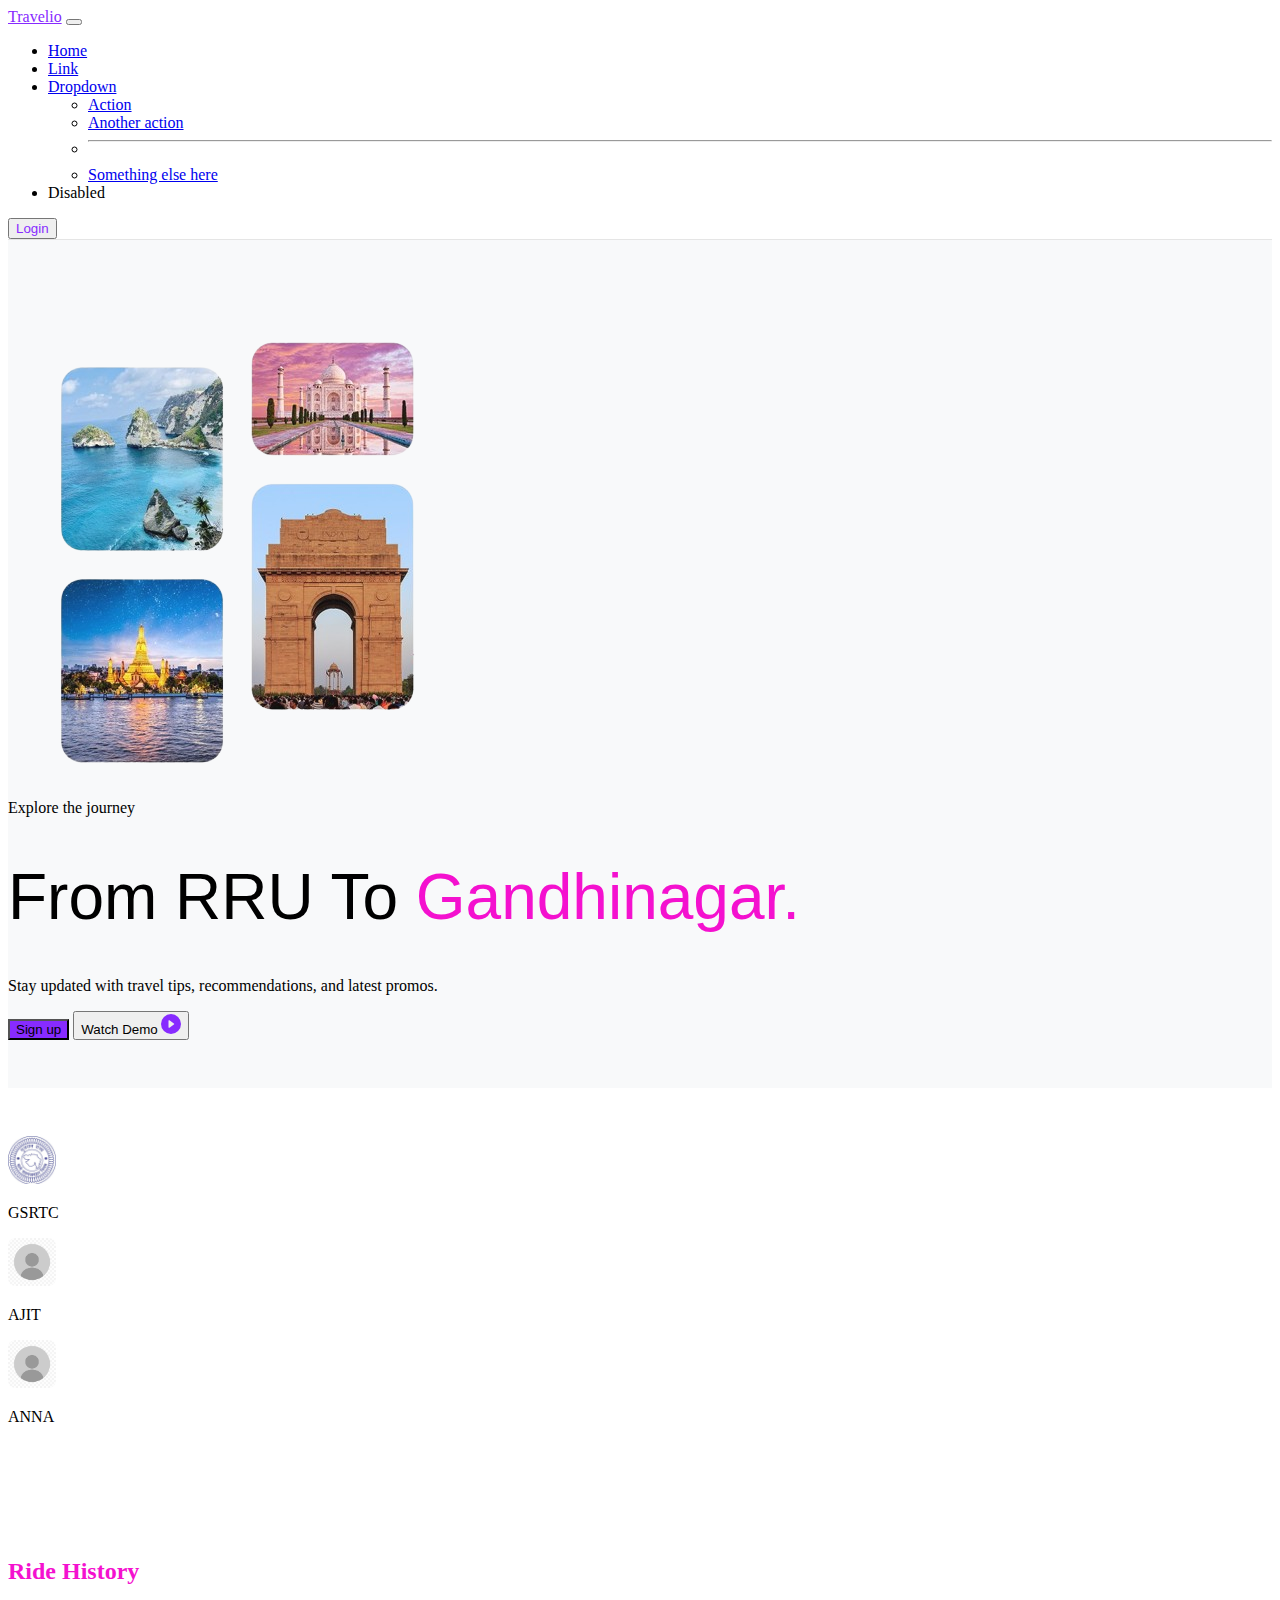
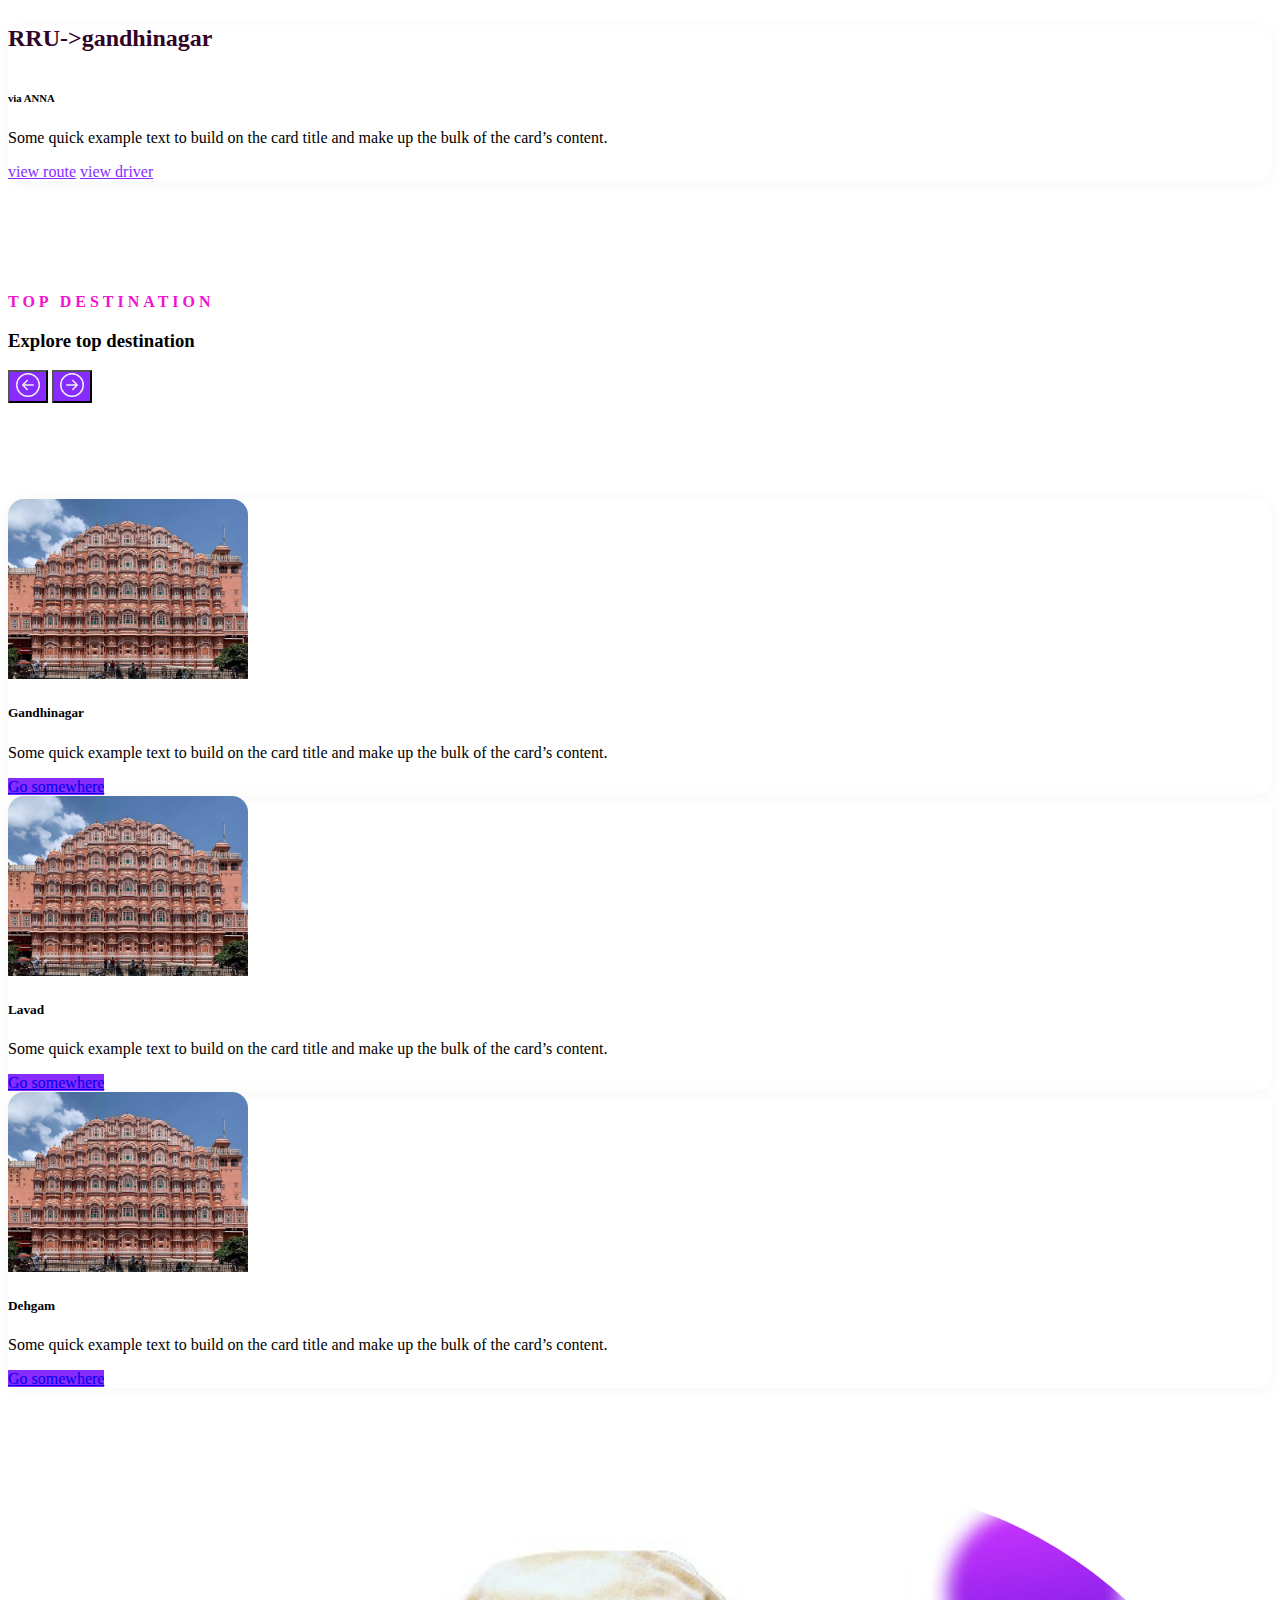
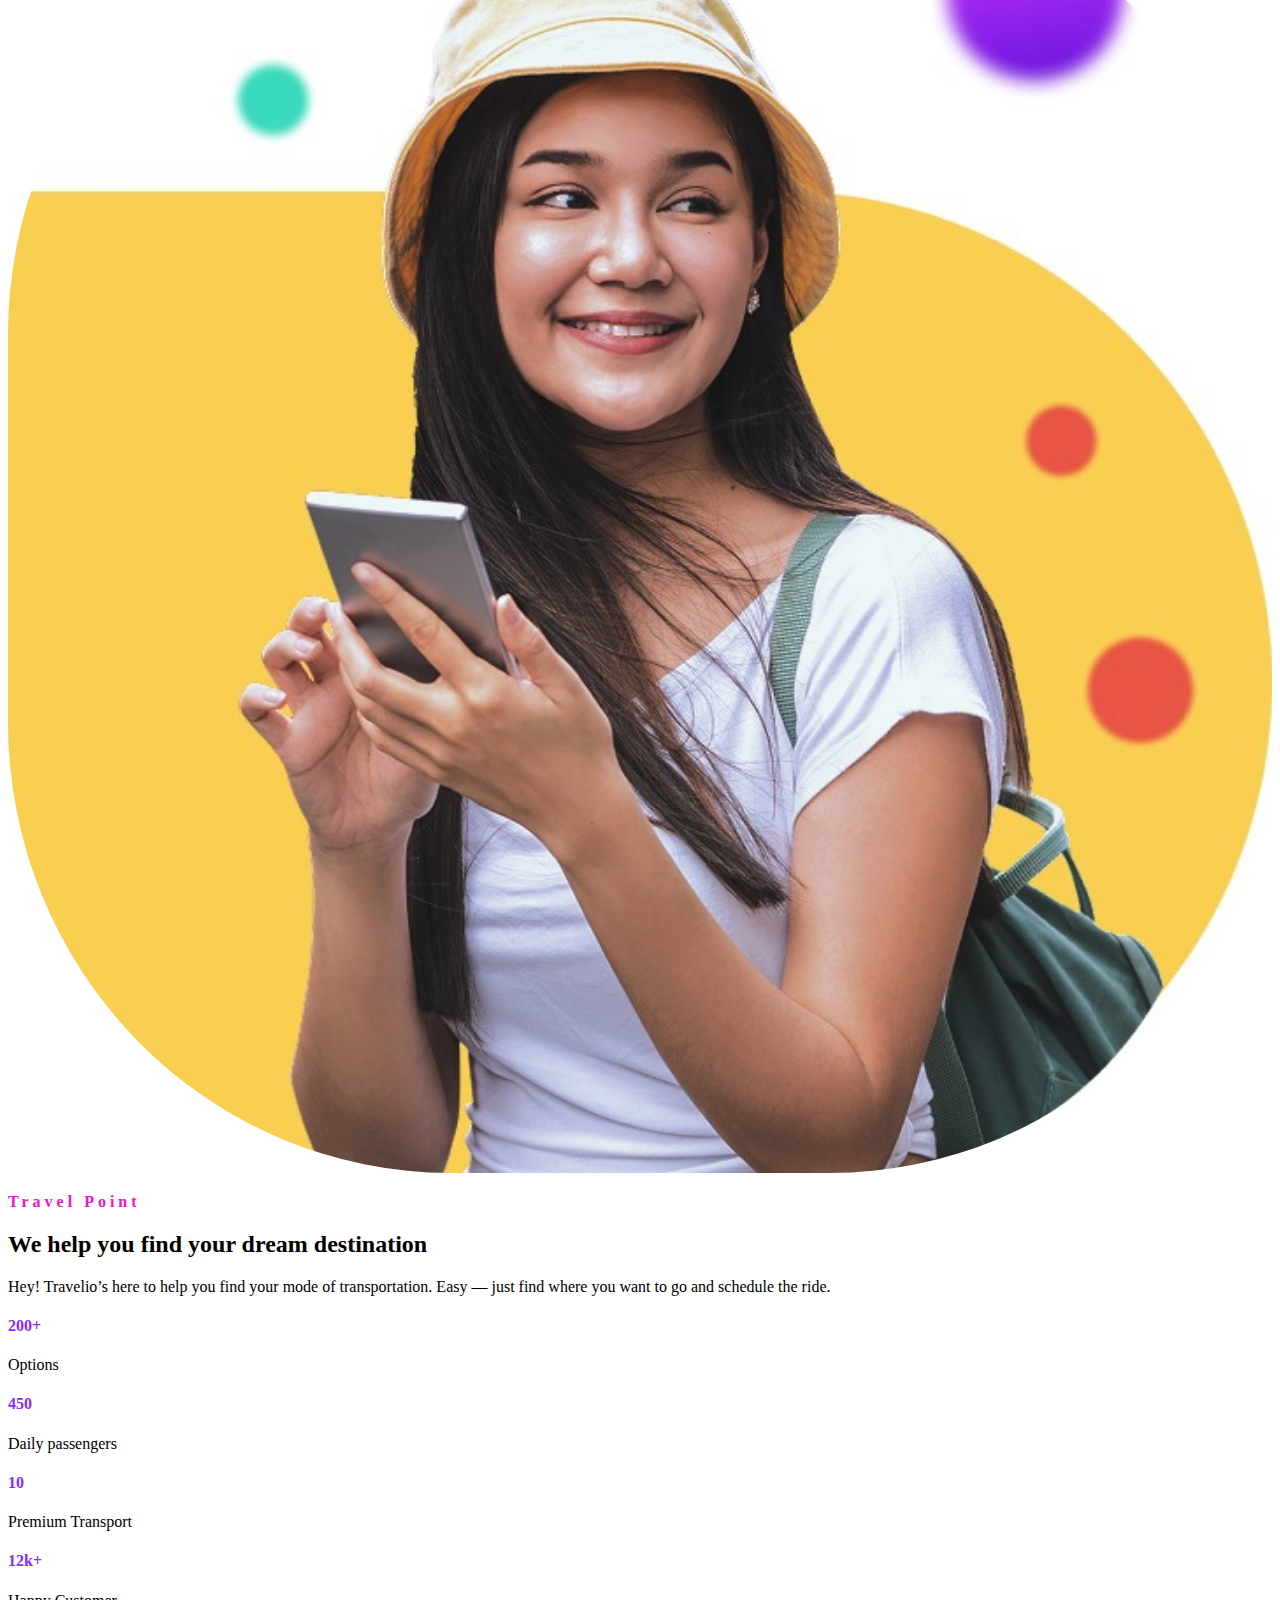
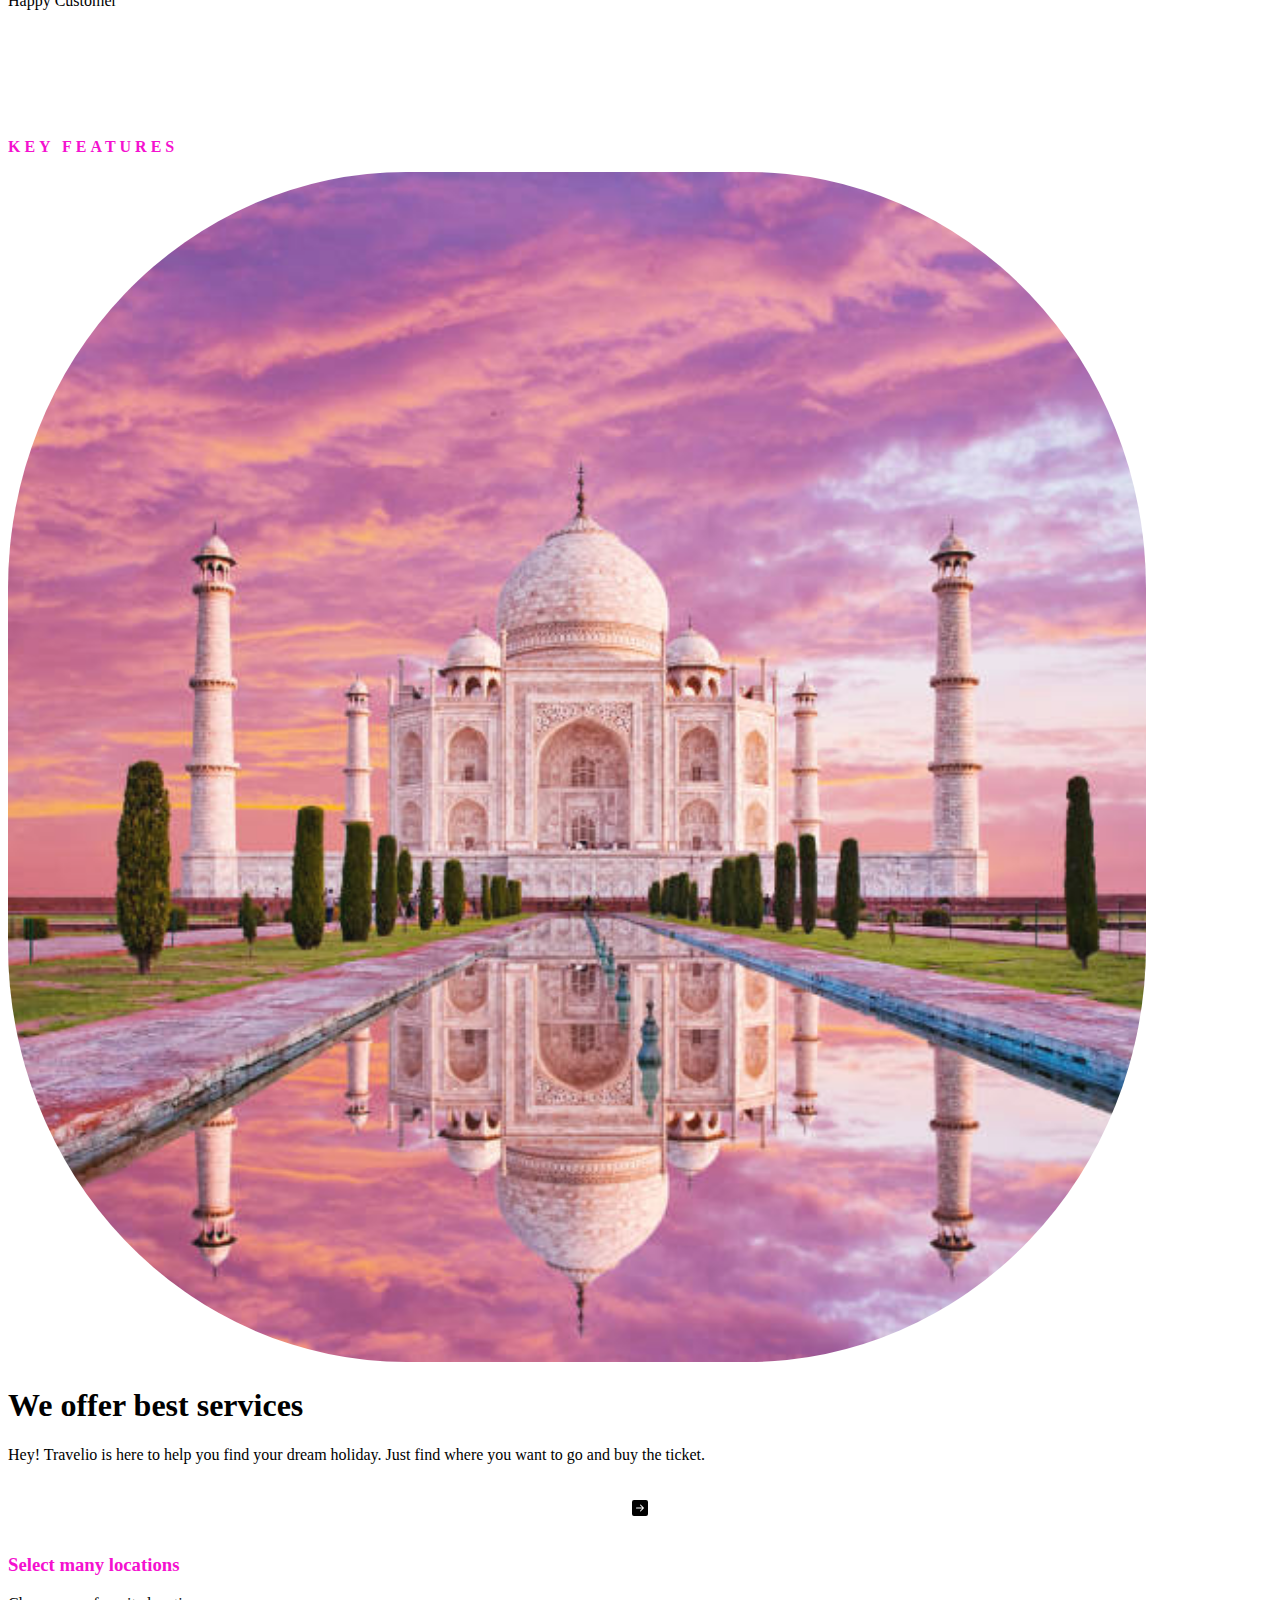
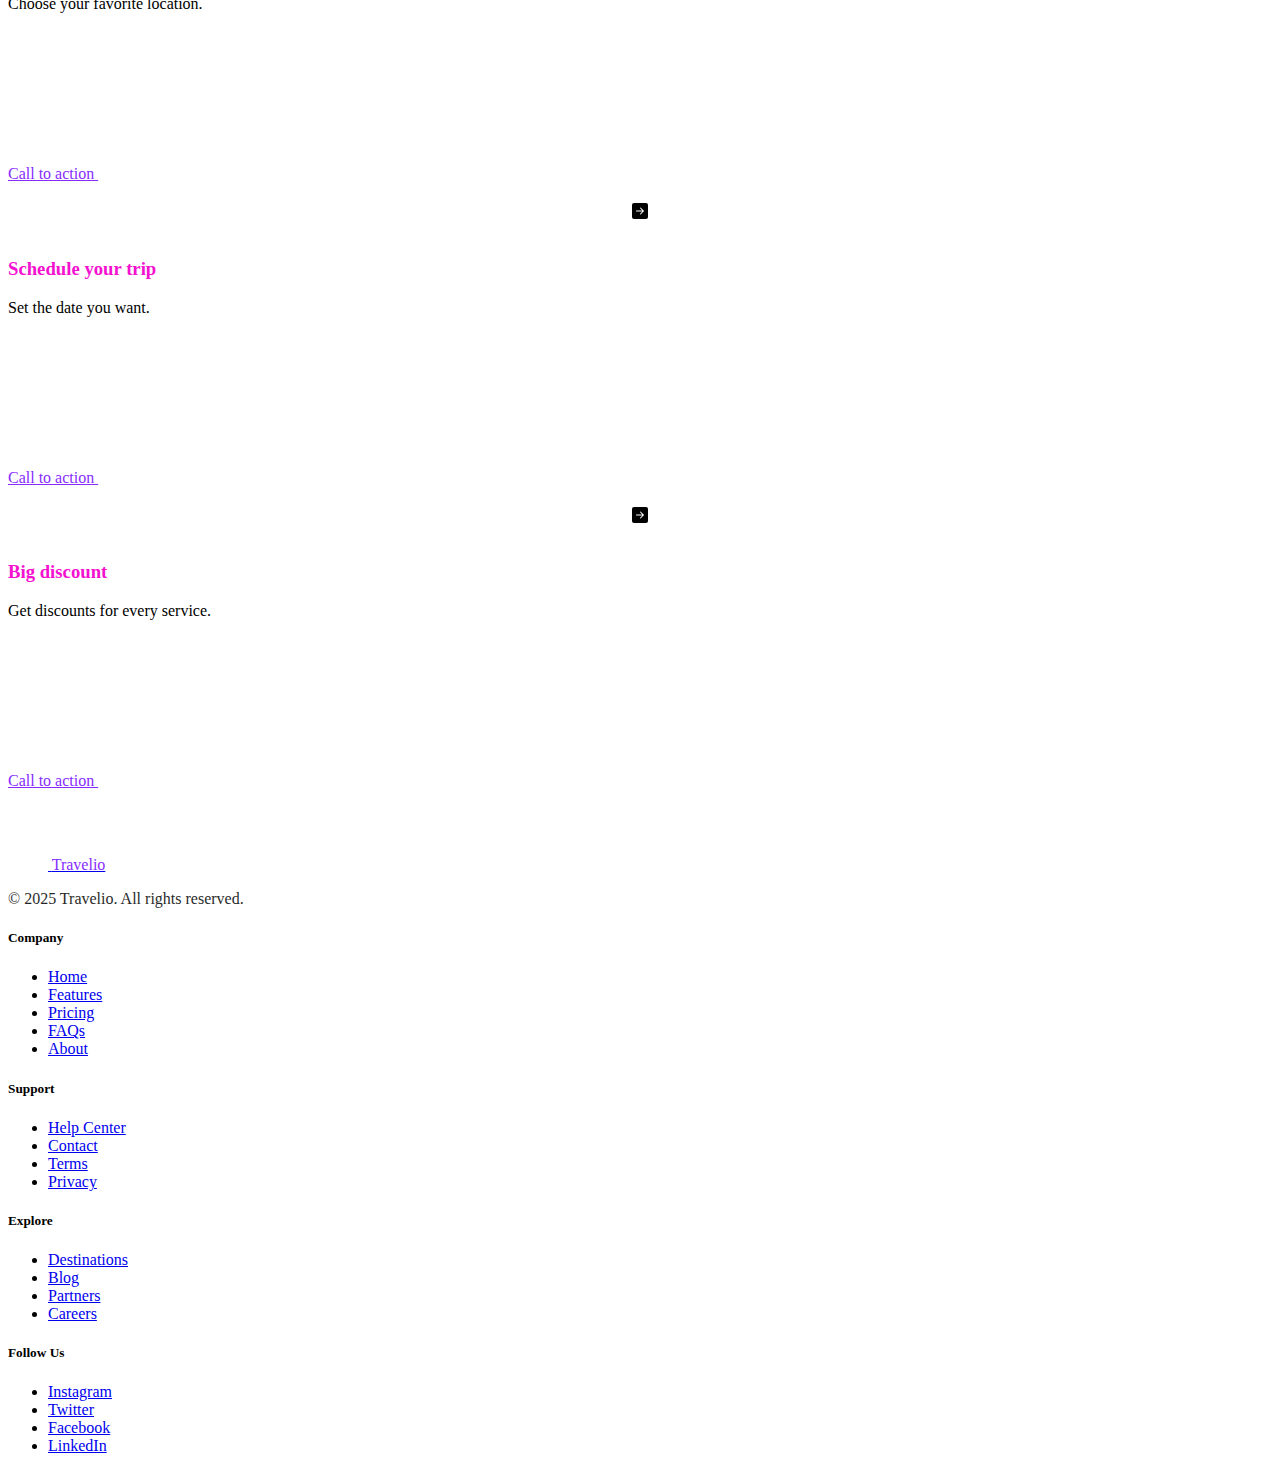
<file: index.html>
<!DOCTYPE html>
<html lang="en">
<head>
    <meta charset="UTF-8">
    <meta name="viewport" content="width=device-width, initial-scale=1.0">
    <title>win</title>
    <link href="https://cdn.jsdelivr.net/npm/bootstrap@5.3.8/dist/css/bootstrap.min.css" rel="stylesheet" integrity="sha384-sRIl4kxILFvY47J16cr9ZwB07vP4J8+LH7qKQnuqkuIAvNWLzeN8tE5YBujZqJLB" crossorigin="anonymous">
    <link href = "style.css" rel="stylesheet"/>
</head>
<body>
    <header class="border-bottom mb-4">
      <nav class="navbar navbar-expand-lg navbar-light bg-white py-3">
        <div class="container">
          <a class="navbar-brand  fw-bold" href="#" style="color:#872BFF;">Travelio</a>
          <button class="navbar-toggler" type="button" data-bs-toggle="collapse" data-bs-target="#navbarSupportedContent" 
            aria-controls="navbarSupportedContent" aria-expanded="false" aria-label="Toggle navigation">
            <span class="navbar-toggler-icon"></span>
          </button>
          <div class="collapse navbar-collapse" id="navbarSupportedContent">
            <ul class="navbar-nav mx-auto mb-2 mb-lg-0">
              <li class="nav-item mx-2">
                <a class="nav-link active text-dark" aria-current="page" href="#">Home</a>
              </li>
              <li class="nav-item mx-2">
                <a class="nav-link text-dark" href="#">Link</a>
              </li>
              <li class="nav-item dropdown mx-2">
                <a class="nav-link dropdown-toggle text-dark" href="#" role="button" data-bs-toggle="dropdown" aria-expanded="false">
                  Dropdown
                </a>
                <ul class="dropdown-menu bg-white">
                  <li><a class="dropdown-item text-dark" href="#">Action</a></li>
                  <li><a class="dropdown-item text-dark" href="#">Another action</a></li>
                  <li><hr class="dropdown-divider"></li>
                  <li><a class="dropdown-item text-dark" href="#">Something else here</a></li>
                </ul>
              </li>
              <li class="nav-item mx-2">
                <a class="nav-link disabled text-dark" aria-disabled="true">Disabled</a>
              </li>
            </ul>
            <div class="d-flex gap-2"><a href="./login.html">
              <button class="btn btn-outline-primary" type="button" style="color: #872BFF;">Login
              </button>
              </a>
            </div>
          </div>
        </div>
      </nav>
    </header>
<section class="hero-section py-5 bg-light">
  <div class="container">
    <div class="row align-items-center flex-lg-row-reverse g-5">
      <div class="col-12 col-lg-6 text-center text-lg-end mb-4 mb-lg-0">
        <img src="./images/WhatsApp_Image_2025-09-10_at_16.29.36_4efc3234-removebg-preview.png"
             class="img-fluid rounded shadow" style="max-width: 90%; opacity:0.95;"
             alt="Travel Hero" loading="lazy">
        <p class="mt-3 fs-5 text-secondary">Explore the journey</p>
      </div>
      <div class="col-12 col-lg-6">
        <h1 class="display-4 fw-bold mb-3" style="font:64px sans-serif;">From RRU To<span style="color:#F411CF; "> Gandhinagar.</span></h1>
        <p class="lead mb-4" >Stay updated with travel tips, recommendations, and latest promos.</p>
        <div class="d-flex flex-column flex-md-row gap-3">
          <a href="./login.html"><button type="button" class="btn btn-primary btn-lg px-4 d-flex align-items-center justify-content-center" style="background-color: #872BFF;">Sign up</button></a>
          <button type="button" class="btn btn-outline-secondary btn-lg px-4 d-flex align-items-center justify-content-center">
            Watch Demo
            <svg xmlns="http://www.w3.org/2000/svg" width="20" height="20" fill="#872BFF" class="bi bi-play-circle-fill ms-2" viewBox="0 0 16 16">
              <path d="M16 8A8 8 0 1 1 0 8a8 8 0 0 1 16 0M6.79 5.093A.5.5 0 0 0 6 5.5v5a.5.5 0 0 0 .79.407l3.5-2.5a.5.5 0 0 0 0-.814z"/>
            </svg>
          </button>
        </div>
      </div>
    </div>
  </div>
</section>
<section class="py-4 bg-white">
  <div class="container">
    <div class="row justify-content-center text-center g-4">
      <div class="col-6 col-md-3">
        <img src="./images/znoYX70m_400x400.jpg" alt="GSRTC" class="img-fluid mb-2" style="height:48px; width:auto; background:#f0f0f0; border-radius:8px;">
        <p class="fw-semibold">GSRTC</p>
      </div>
      <div class="col-6 col-md-3">
        <img src="./images/istockphoto-1495088043-612x612.jpg" alt="AJIT" class="img-fluid mb-2" style="height:48px; width:auto; background:#f0f0f0; border-radius:8px;">
        <p class="fw-semibold">AJIT</p>
      </div>
      <div class="col-6 col-md-3">
        <img src="./images/istockphoto-1495088043-612x612.jpg" alt="ANNA" class="img-fluid mb-2" style="height:48px; width:auto; background:#f0f0f0; border-radius:8px;">
        <p class="fw-semibold">ANNA</p>
      </div>
    </div>
  </div>
</section>

<section class="py-5 bg-light">
  <div class="container">
    <h2 class="fw-bold mb-4" style="color: #F411CF;">Ride History</h2>
    <div class="row g-4">
      <div class="col-12 col-md-6 col-lg-4">
        <div class="card h-100 shadow-sm">
          <div class="card-body">
            <h5 class="card-title" style="font-size:24px;font-weight: bold; color:#300328">RRU->gandhinagar</h5>
            <h6 class="card-subtitle mb-2 text-body-secondary">via ANNA</h6>
            <p class="card-text">Some quick example text to build on the card title and make up the bulk of the card’s content.</p>
            <a href="#" class="card-link" style="color: #872BFF;">view route</a>
            <a href="#" class="card-link" style="color: #872BFF;">view driver</a>
          </div>
        </div>
      </div>
    </div>
  </div>
</section>
<section class="py-5">
  <div class="container">
    <div class="row align-items-center">
      <div class="col-12 col-md-8">
        <p class="mb-1 text-uppercase small" style="letter-spacing: 4px; color:#F411CF;font-weight:bold;">TOP DESTINATION</p>
        <h3>Explore top destination</h3>
      </div>
      <div class="col-12 col-md-4 d-flex justify-content-md-end gap-2 mt-3 mt-md-0">
        <button class="btn btn-outline-secondary p-2" style="background-color: #872BFF;color: #f0f0f0;"><svg xmlns="http://www.w3.org/2000/svg" width="24" height="24" fill="currentColor" class="bi bi-arrow-left-circle" viewBox="0 0 16 16"><path fill-rule="evenodd" d="M1 8a7 7 0 1 0 14 0A7 7 0 0 0 1 8m15 0A8 8 0 1 1 0 8a8 8 0 0 1 16 0m-4.5-.5a.5.5 0 0 1 0 1H5.707l2.147 2.146a.5.5 0 0 1-.708.708l-3-3a.5.5 0 0 1 0-.708l3-3a.5.5 0 1 1 .708.708L5.707 7.5z"/></svg></button>
        <button class="btn btn-outline-secondary p-2" style="background-color: #872BFF;color: #f0f0f0;"><svg xmlns="http://www.w3.org/2000/svg" width="24" height="24" fill="currentColor" class="bi bi-arrow-right-circle" viewBox="0 0 16 16"><path fill-rule="evenodd" d="M1 8a7 7 0 1 0 14 0A7 7 0 0 0 1 8m15 0A8 8 0 1 1 0 8a8 8 0 0 1 16 0M4.5 7.5a.5.5 0 0 0 0 1h5.793l-2.147 2.146a.5.5 0 0 0 .708.708l3-3a.5.5 0 0 0 0-.708l-3-3a.5.5 0 1 0-.708.708L10.293 7.5z"/></svg></button>
      </div>
    </div>
  </div>
</section>
<section class="py-5">
  <div class="container">
    <div class="row g-4">
      <div class="col-12 col-md-4">
        <div class="card h-100 shadow-sm">
          <img src="./images/WhatsApp Image 2025-09-10 at 15.19.20_17ffe738.jpg" class="card-img-top" alt="img">
          <div class="card-body">
            <h5 class="card-title">Gandhinagar</h5>
            <p class="card-text">Some quick example text to build on the card title and make up the bulk of the card’s content.</p>
            <a href="#" class="btn btn-primary" style="background-color: #872BFF">Go somewhere</a>
          </div>
        </div>
      </div>
      <div class="col-12 col-md-4">
        <div class="card h-100 shadow-sm">
          <img src="./images/WhatsApp Image 2025-09-10 at 15.19.20_17ffe738.jpg" class="card-img-top" alt="img">
          <div class="card-body">
            <h5 class="card-title">Lavad</h5>
            <p class="card-text">Some quick example text to build on the card title and make up the bulk of the card’s content.</p>
            <a href="#" class="btn btn-primary" style="background-color: #872BFF">Go somewhere</a>
          </div>
        </div>
      </div>
      <div class="col-12 col-md-4">
        <div class="card h-100 shadow-sm">
          <img src="./images/WhatsApp Image 2025-09-10 at 15.19.20_17ffe738.jpg" class="card-img-top" alt="img">
          <div class="card-body">
            <h5 class="card-title">Dehgam</h5>
            <p class="card-text">Some quick example text to build on the card title and make up the bulk of the card’s content.</p>
            <a href="#" class="btn btn-primary" style="background-color: #872BFF;">Go somewhere</a>
          </div>
        </div>
      </div>
    </div>
  </div>
</section>
<section class="py-5 bg-light">
  <div class="container">
    <div class="row align-items-center">
      <div class="col-12 col-lg-6 text-center mb-4 mb-lg-0">
        <img src="./images/WhatsApp Image 2025-09-10 at 16.31.16_a01d14ca.jpg" class="newt " alt="Travel" />
      </div>
      <div class="col-12 col-lg-6">
        <p class="text-uppercase fw-bold mb-2" style="letter-spacing: 4px;color: #F411CF;font-weight:bold;">Travel Point</p>
        <h2 class="fw-bold mb-3">We help you find your dream destination</h2>
        <p class="text-muted mb-4">
          Hey! Travelio’s here to help you find your mode of transportation. Easy — just find where you want to go and schedule the ride.
        </p>
        <div class="row text-center g-3">
          <div class="col-6 col-md-3">
            <h4 class="fw-bold" style="color:#872BFF;">200+</h4>
            <p class="small text-muted mb-0">Options</p>
          </div>
          <div class="col-6 col-md-3">
            <h4 class="fw-bold " style="color:#872BFF;">450</h4>
            <p class="small text-muted mb-0">Daily passengers</p>
          </div>
          <div class="col-6 col-md-3">
            <h4 class="fw-bold " style="color:#872BFF;">10</h4>
            <p class="small text-muted mb-0">Premium Transport</p>
          </div>
          <div class="col-6 col-md-3">
            <h4 class="fw-bold" style="color:#872BFF;">12k+</h4>
            <p class="small text-muted mb-0">Happy Customer</p>
          </div>
        </div>
      </div>
    </div>
  </div>
</section>
<section class="py-5">
  <div class="container">
    <p class="-bold mb-4" style="letter-spacing: 4px;color: #F411CF;font-weight:bold;">KEY FEATURES</p>
    <div class="row align-items-center flex-lg-row-reverse g-5 mb-5">
      <div class="col-12 col-lg-6 text-center">
        <img src="./images/WhatsApp Image 2025-09-10 at 15.19.29_9e41cf34.jpg" class="newt" alt="Bootstrap Themes" style="max-width:90%;" loading="lazy">
      </div>
      <div class="col-12 col-lg-6">
        <h1 class="display-5 fw-bold mb-3">We offer best services</h1>
        <p class="lead">Hey! Travelio is here to help you find your dream holiday. Just find where you want to go and buy the ticket.</p>
      </div>
    </div>
    <div class="row g-4 row-cols-1 row-cols-md-3">
      <div class="col">
        <div class="feature-icon d-inline-flex align-items-center justify-content-center text-bg-primary bg-gradient fs-2 mb-3 rounded-circle p-3">
          <svg xmlns="http://www.w3.org/2000/svg" width="16" height="16" fill="currentColor" class="bi bi-arrow-right-square-fill" viewBox="0 0 16 16">
  <path d="M0 14a2 2 0 0 0 2 2h12a2 2 0 0 0 2-2V2a2 2 0 0 0-2-2H2a2 2 0 0 0-2 2zm4.5-6.5h5.793L8.146 5.354a.5.5 0 1 1 .708-.708l3 3a.5.5 0 0 1 0 .708l-3 3a.5.5 0 0 1-.708-.708L10.293 8.5H4.5a.5.5 0 0 1 0-1"/>
</svg>
        </div>
        <h3 class="fs-4 fw-semibold" style="color: #F411CF;">Select many locations</h3>
        <p>Choose your favorite location.</p>
        <a href="#" class="icon-link" style="color: #872BFF;text-decoration:underline #872BFF;">Call to action <svg class="bi" aria-hidden="true"><use xlink:href="#chevron-right"></use></svg></a>
      </div>
      <div class="col">
        <div class="feature-icon d-inline-flex align-items-center justify-content-center text-bg-primary bg-gradient fs-2 mb-3 rounded-circle p-3">
          <svg xmlns="http://www.w3.org/2000/svg" width="16" height="16" fill="currentColor" class="bi bi-arrow-right-square-fill" viewBox="0 0 16 16">
  <path d="M0 14a2 2 0 0 0 2 2h12a2 2 0 0 0 2-2V2a2 2 0 0 0-2-2H2a2 2 0 0 0-2 2zm4.5-6.5h5.793L8.146 5.354a.5.5 0 1 1 .708-.708l3 3a.5.5 0 0 1 0 .708l-3 3a.5.5 0 0 1-.708-.708L10.293 8.5H4.5a.5.5 0 0 1 0-1"/>
</svg>
        </div>
        <h3 class="fs-4 fw-semibold" style="color: #F411CF;">Schedule your trip</h3>
        <p>Set the date you want.</p>
        <a href="#" class="icon-link"  style="color: #872BFF;text-decoration:underline #872BFF;">Call to action <svg class="bi" aria-hidden="true"><use xlink:href="#chevron-right"></use></svg></a>
      </div>
      <div class="col">
        <div class="feature-icon d-inline-flex align-items-center justify-content-center text-bg-primary bg-gradient fs-2 mb-3 rounded-circle p-3">
          <svg xmlns="http://www.w3.org/2000/svg" width="16" height="16" fill="currentColor" class="bi bi-arrow-right-square-fill" viewBox="0 0 16 16">
  <path d="M0 14a2 2 0 0 0 2 2h12a2 2 0 0 0 2-2V2a2 2 0 0 0-2-2H2a2 2 0 0 0-2 2zm4.5-6.5h5.793L8.146 5.354a.5.5 0 1 1 .708-.708l3 3a.5.5 0 0 1 0 .708l-3 3a.5.5 0 0 1-.708-.708L10.293 8.5H4.5a.5.5 0 0 1 0-1"/>
</svg>
        </div>
        <h3 class="fs-4 fw-semibold" style="color: #F411CF;">Big discount</h3>
        <p>Get discounts for every service.</p>
        <a href="#" class="icon-link"  style="color: #872BFF;text-decoration:underline #872BFF;">Call to action <svg class="bi" aria-hidden="true"><use xlink:href="#chevron-right"></use></svg></a>
      </div>
    </div>
  </div>
</section>
<footer class="footer-section bg-white border-top mt-5">
  <div class="container py-5">
    <div class="row gy-4 align-items-center">
      <div class="col-12 col-md-4 text-center text-md-start mb-4 mb-md-0">
        <a href="/" class="d-inline-flex align-items-center mb-3 link-body-emphasis text-decoration-none" aria-label="Travelio">
          <svg class="bi me-2" width="40" height="32" aria-hidden="true">
            <use xlink:href="#bootstrap"></use>
          </svg>
          <span class="fs-5 fw-bold ms-2" style="color:#872BFF;">Travelio</span>
        </a>
        <p class="text-body-secondary mb-0" style="opacity: 85%;">© 2025 Travelio. All rights reserved.</p>
      </div>
      <div class="col-6 col-md-2">
        <h5 class="mb-3">Company</h5>
        <ul class="nav flex-column">
          <li class="nav-item mb-2"><a href="#" class="nav-link p-0 text-body-secondary">Home</a></li>
          <li class="nav-item mb-2"><a href="#" class="nav-link p-0 text-body-secondary">Features</a></li>
          <li class="nav-item mb-2"><a href="#" class="nav-link p-0 text-body-secondary">Pricing</a></li>
          <li class="nav-item mb-2"><a href="#" class="nav-link p-0 text-body-secondary">FAQs</a></li>
          <li class="nav-item mb-2"><a href="#" class="nav-link p-0 text-body-secondary">About</a></li>
        </ul>
      </div>
      <div class="col-6 col-md-2">
        <h5 class="mb-3">Support</h5>
        <ul class="nav flex-column">
          <li class="nav-item mb-2"><a href="#" class="nav-link p-0 text-body-secondary">Help Center</a></li>
          <li class="nav-item mb-2"><a href="#" class="nav-link p-0 text-body-secondary">Contact</a></li>
          <li class="nav-item mb-2"><a href="#" class="nav-link p-0 text-body-secondary">Terms</a></li>
          <li class="nav-item mb-2"><a href="#" class="nav-link p-0 text-body-secondary">Privacy</a></li>
        </ul>
      </div>
      <div class="col-6 col-md-2">
        <h5 class="mb-3">Explore</h5>
        <ul class="nav flex-column">
          <li class="nav-item mb-2"><a href="#" class="nav-link p-0 text-body-secondary">Destinations</a></li>
          <li class="nav-item mb-2"><a href="#" class="nav-link p-0 text-body-secondary">Blog</a></li>
          <li class="nav-item mb-2"><a href="#" class="nav-link p-0 text-body-secondary">Partners</a></li>
          <li class="nav-item mb-2"><a href="#" class="nav-link p-0 text-body-secondary">Careers</a></li>
        </ul>
      </div>
      <div class="col-6 col-md-2">
        <h5 class="mb-3">Follow Us</h5>
        <ul class="nav flex-column">
          <li class="nav-item mb-2"><a href="#" class="nav-link p-0 text-body-secondary">Instagram</a></li>
          <li class="nav-item mb-2"><a href="#" class="nav-link p-0 text-body-secondary">Twitter</a></li>
          <li class="nav-item mb-2"><a href="#" class="nav-link p-0 text-body-secondary">Facebook</a></li>
          <li class="nav-item mb-2"><a href="#" class="nav-link p-0 text-body-secondary">LinkedIn</a></li>
        </ul>
      </div>
    </div>
  </div>
</footer>
<script src="https://cdn.jsdelivr.net/npm/bootstrap@5.3.8/dist/js/bootstrap.bundle.min.js" integrity="sha384-FKyoEForCGlyvwx9Hj09JcYn3nv7wiPVlz7YYwJrWVcXK/BmnVDxM+D2scQbITxI" crossorigin="anonymous"></script>
</body>

</html>
</file>
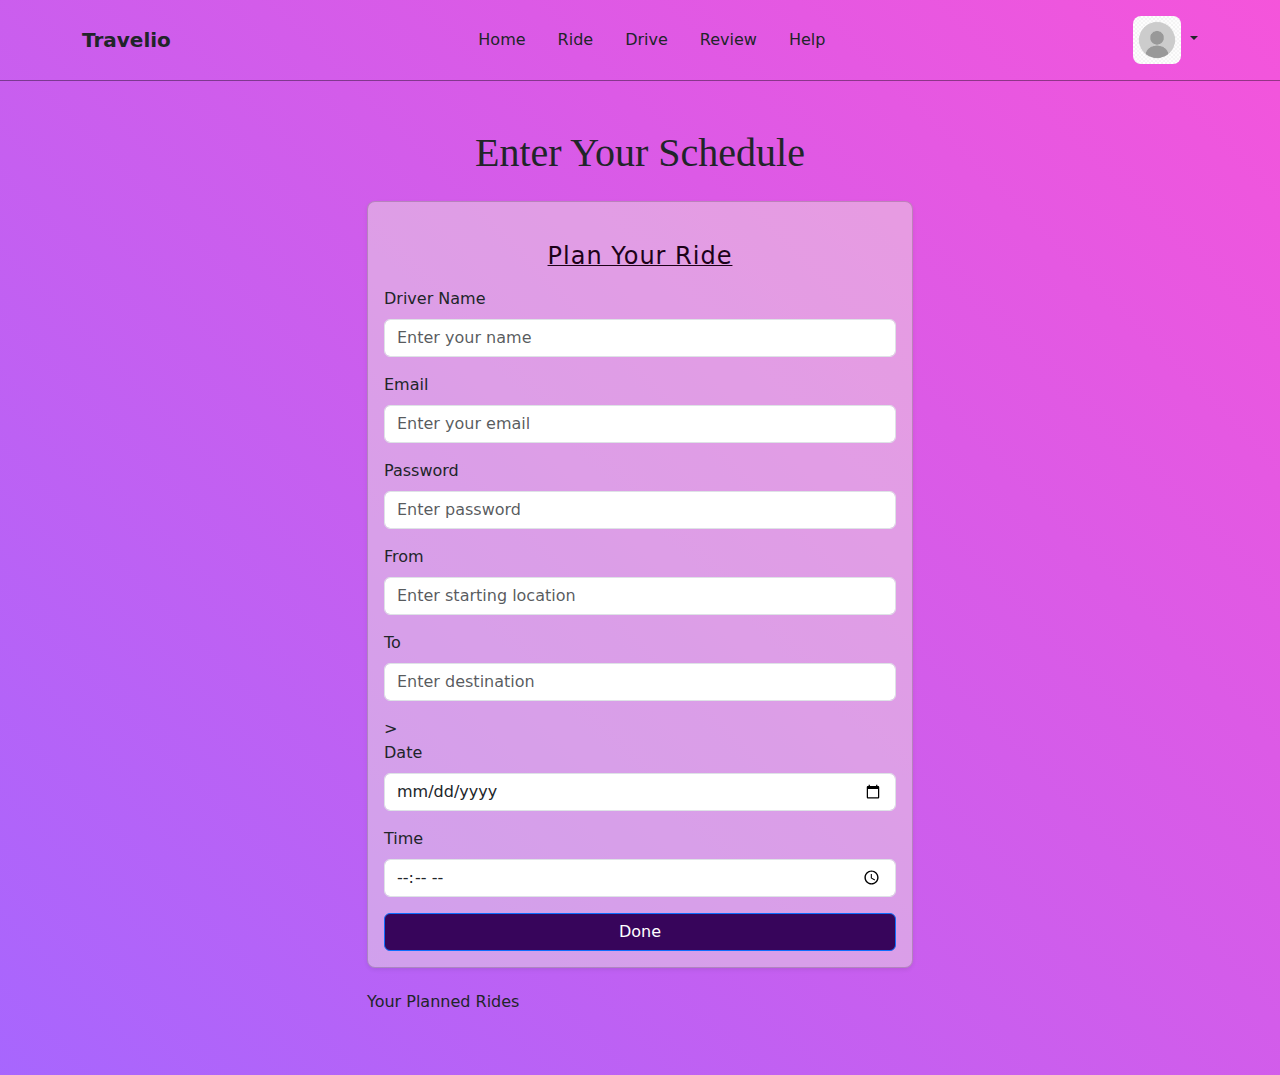
<file: drive.html>
<!DOCTYPE html>
<html lang="en">
<head>
  <meta charset="UTF-8">
  <meta name="viewport" content="width=device-width, initial-scale=1.0">
  <title>Travelio - Plan Ride</title>
  <link href="https://cdn.jsdelivr.net/npm/bootstrap@5.3.3/dist/css/bootstrap.min.css" rel="stylesheet">
</head>
<body class="bg-light" style="background: linear-gradient(45deg,#872bffb6,#f411ceb5);">

  <header style="border-bottom: 1px solid rgba(0, 0, 0, 0.388);">
    <nav class="navbar navbar-expand-lg navbar-light py-3">
      <div class="container">
        <a class="navbar-brand text-dark fw-bold" href="#">Travelio</a>

        <button class="navbar-toggler" type="button" data-bs-toggle="collapse" data-bs-target="#navbarSupportedContent" 
          aria-controls="navbarSupportedContent" aria-expanded="false" aria-label="Toggle navigation">
          <span class="navbar-toggler-icon"></span>
        </button>

        <div class="collapse navbar-collapse" id="navbarSupportedContent">
          <ul class="navbar-nav mx-auto mb-2 mb-lg-0">
            <li class="nav-item mx-2">
              <a class="nav-link active text-dark" aria-current="page" href="./home.html">Home</a>
            </li>
            <li class="nav-item mx-2">
              <a class="nav-link text-dark" href="./main.html">Ride</a>
            </li>
            <li class="nav-item mx-2">
              <a class="nav-link text-dark" href="./drive.html">Drive</a>
            </li>
            <li class="nav-item mx-2">
              <a class="nav-link text-dark" href="./review.html">Review</a>
            </li>
            <li class="nav-item mx-2">
              <a class="nav-link disabled text-dark" aria-disabled="true">Help</a>
            </li>
          </ul>

          <div class="dropdown d-flex align-items-center ms-3">
            <a class="nav-link dropdown-toggle text-dark p-0" href="#" role="button" data-bs-toggle="dropdown" aria-expanded="false">
              <img src="./images/istockphoto-1495088043-612x612.jpg" alt="Profile" 
                   class="img-fluid" style="height:48px; width:auto; background:#f0f0f0; border-radius:8px;">
            </a>
            <ul class="dropdown-menu bg-white dropdown-menu-end">
              <li><a class="dropdown-item text-dark" href="#">Action</a></li>
              <li><a class="dropdown-item text-dark" href="#">Another action</a></li>
              <li><hr class="dropdown-divider"></li>
              <li><a class="dropdown-item text-dark" href="#">Something else here</a></li>
            </ul>
          </div>
        </div>
      </div>
    </nav>
  </header>

  <div class="container py-5">
    <div class="row justify-content-center">
      <div class="col-md-6">

        <h1 class="mb-4 text-center" style="font-family: serif;">Enter Your Schedule</h1>

        <div class="card shadow-sm rounded-3" style="background-color: #eeeae076;">
          <div class="card-body">
            <h5 class="card-title mb-3 text-center" style="margin-top: 24px;letter-spacing: 1px; color:#1c0218;font-size: 24px;text-decoration: underline 0.5px;">Plan Your Ride</h5>
            
            <form id="rideForm">
               <div class="mb-3">
          <label for="passengerName" class="form-label">Driver Name</label>
          <input type="text" id="passengerName" class="form-control" placeholder="Enter your name" required>
        </div>
        <div class="mb-3">
          <label for="email" class="form-label">Email</label>
          <input type="email" id="email" class="form-control" placeholder="Enter your email" required>
        </div>
        <div class="mb-3">
          <label for="password" class="form-label">Password</label>
          <input type="password" id="password" class="form-control" placeholder="Enter password" required>
        </div>

              <div class="mb-3">
  <label class="form-label">From</label>
  <input type="text" class="form-control" id="fromInput" placeholder="Enter starting location" list="locations" required>
</div>

<div class="mb-3">
  <label class="form-label">To</label>
  <input type="text" class="form-control" id="toInput" placeholder="Enter destination" list="locations" required>
</div>
                 <datalist id="locations">
                  <option>Old Campus</option>
                  <option>Dafnala</option>
                  <option>R.T.O. circle</option>
                  <option>Sabarmati</option>
                  <option>Visat Junction</option>
                  <option>Tapovan Circle</option>
                  <option>Koba Circle</option>
                  <option>Bhaijipura Cross Road</option>
                  <option>Raksha Shakti Circle</option>
                  <option>Reliance Chokdi</option>
                  <option>GH 0</option>
                  <option>GH-3</option>
                  <option>GH-7</option>
                  <option>Sector 30 Circle</option>
                  <option>Chiloda</option>
                  <option>Dahegam Bus station</option>
                  <option>RRU Campus</option>
                  <option>Airport circle</option>
                  <option>Hansol</option>
                  <option>Indira bridge circle</option>
                  <option>Noble nagar</option>
                  <option>Galaxy (Naroda)</option>
                  <option>Naroda Gam</option>
                  <option>Naroda Geb</option>
                  <option>Bilasiya circle</option>
                  <option>Nehru Chokdi (Dahegam)</option>
                  <option>Mota Chiloda</option>
                  <option>GH-6</option>
                  <option>GH-5</option>
                  <option>GH-4</option>
                  <option>GH-3 (Pathika)</option>
                  <option>GH-2</option>
                  <option>GH-1</option>
                  <option>Dholakuva Circle</option>
                  <option>Bhaijipura (RRU Hostel Gandhinagar)</option>
                  <option>Gandhinagar</option>
                  <option>Infocity</option>
                  <option>Gandhinagar Bus Station (Pathika)</option>
                  <option>Shastrinagar</option>
                  <option>Prabhat Chawk</option>
                  <option>Sola Bhagvat</option>
                  <option>Charodi Patya</option>
                  <option>VaishnoDevi Circle</option>
                  <option>Adalaj</option>
                  <option>Sargasan</option>
                  <option>Meghaninagar (RSU old campus)</option>
                  <option>Rameshwar</option>
                  <option>Memco</option>
                  <option>Rajiv Gandhi Bhavan</option>
                  <option>Naroda Patiya</option>
                  <option>Mukti Dham</option>
                  <option>GEB (Naroda)</option>
                  <option>Ring Road (Bilasiya)</option>
                  <option>Dahegam Umiya Mata Temple</option>
                  <option>Dahegam College</option>
                  <option>GEB Vad</option>
                  <option>Palaiya Gam Bus Station</option>
                  <option>Ahmedabad Railway Station</option>
                  <option>Ahmedabad Airport</option>
                  <option>Gandhinagar Bus Stand</option>
                  <option>Good Times Sangath IPL</option>
                  <option>Dehgam Bus Stand</option>
                  <option>Chiloda Circle</option>
                 </datalist>
>

              <div class="mb-3">
                <label class="form-label">Date</label>
                <input type="date" class="form-control" id="dateInput" required>
              </div>

              <div class="mb-3">
                <label class="form-label">Time</label>
                <input type="time" class="form-control" id="timeInput" required>
              </div>

              <button type="submit" class="btn btn-primary w-100" style="background-color:#37055b;">Done</button>
            </form>
          </div>
        </div>

        <div class="mt-4">
          <h6 class="mb-3">Your Planned Rides</h6>
          <ul class="list-group" id="eventList"></ul>
        </div>

      </div>
    </div>
  </div>

  <script>
    const rideForm = document.getElementById("rideForm");
    const eventList = document.getElementById("eventList");

    rideForm.addEventListener("submit", function(e) {
      e.preventDefault();

      const from = document.getElementById("fromInput").value;
      const to = document.getElementById("toInput").value;
      const date = document.getElementById("dateInput").value;
      const time = document.getElementById("timeInput").value;

      const li = document.createElement("li");
      li.className = "list-group-item d-flex justify-content-between align-items-center";
      li.innerHTML = `
        <div>
          <strong>${from}</strong> → <strong>${to}</strong><br>
          <small>${date} at ${time}</small>
        </div>
        <button class="btn btn-sm btn-outline-danger">Delete</button>
      `;

      li.querySelector("button").addEventListener("click", () => {
        li.remove();
      });

      eventList.appendChild(li);

      rideForm.reset();
    });
  </script>

  <script src="https://cdn.jsdelivr.net/npm/bootstrap@5.3.8/dist/js/bootstrap.bundle.min.js"></script>
</body>
</html>
</file>
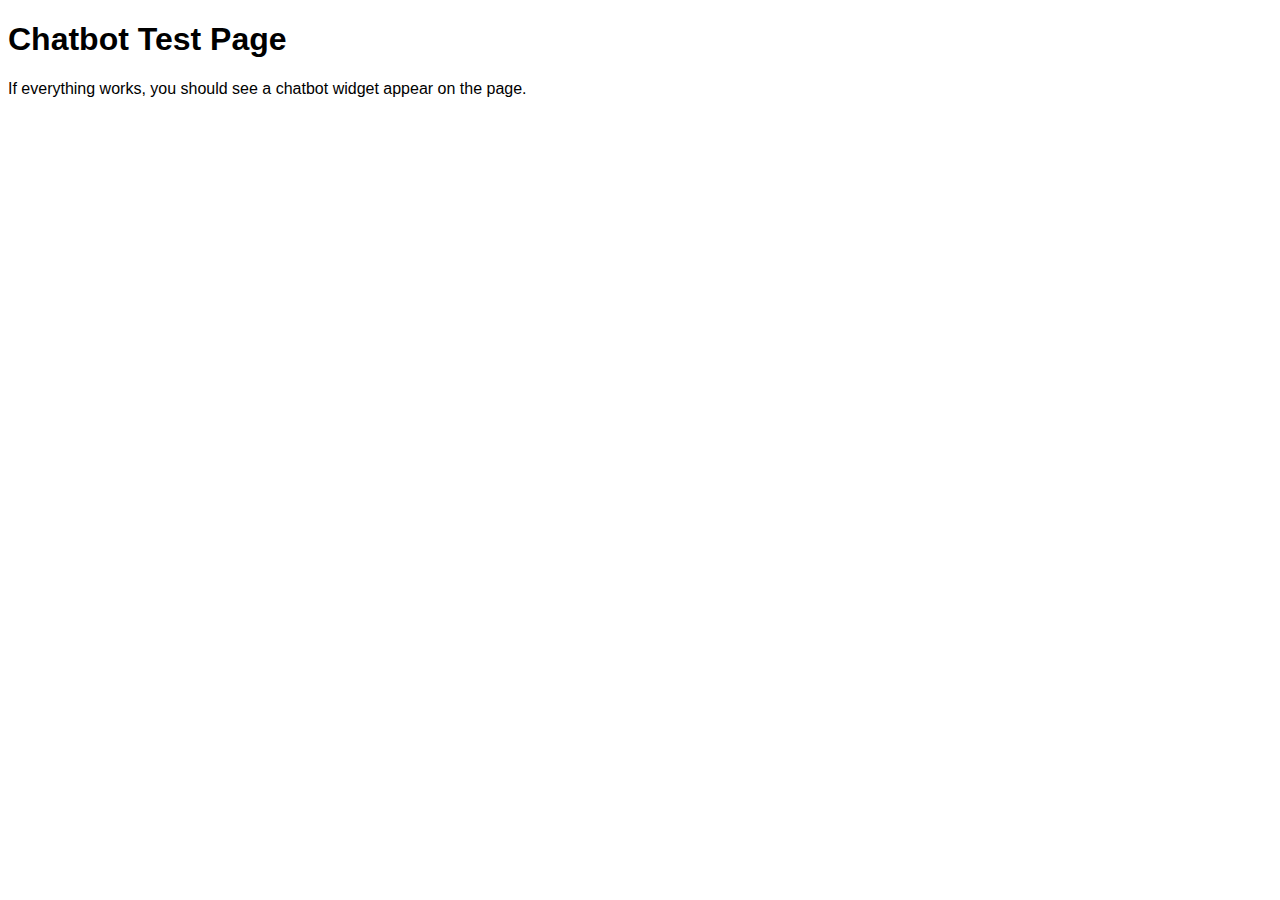
<file: help.html>
<!DOCTYPE html>
<html lang="en">
<head>
  <meta charset="UTF-8">
  <meta name="viewport" content="width=device-width, initial-scale=1.0">
  <title>Chatbot Demo</title>
</head>
<body style="font-family: Arial, sans-serif;">

  <h1>Chatbot Test Page</h1>
  <p>If everything works, you should see a chatbot widget appear on the page.</p>

  <!-- Chatbase Script -->
  <script 
    src="https://www.chatbase.co/embed.js" 
    chatbotId="bFu9PkY7m7pQuxMf3Jf8n" 
    defer>
  </script>

</body>
</html>
</file>
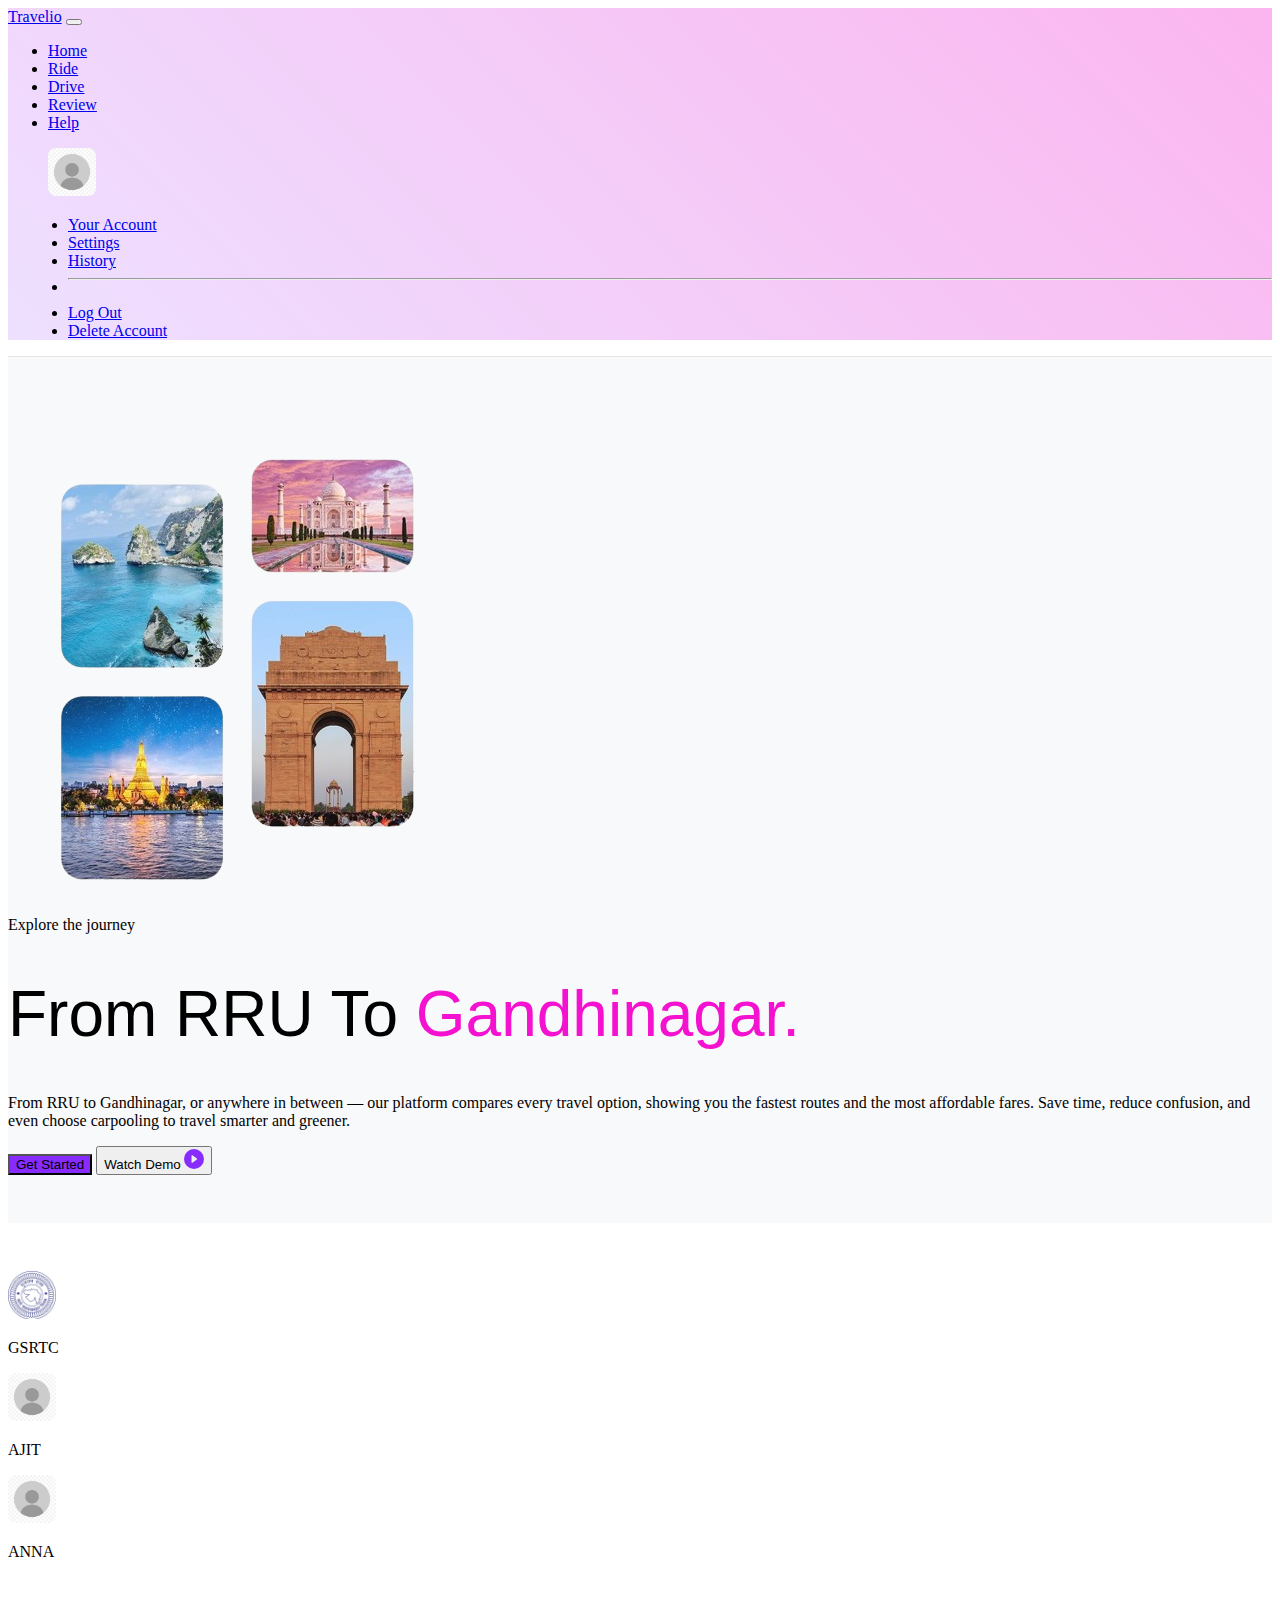
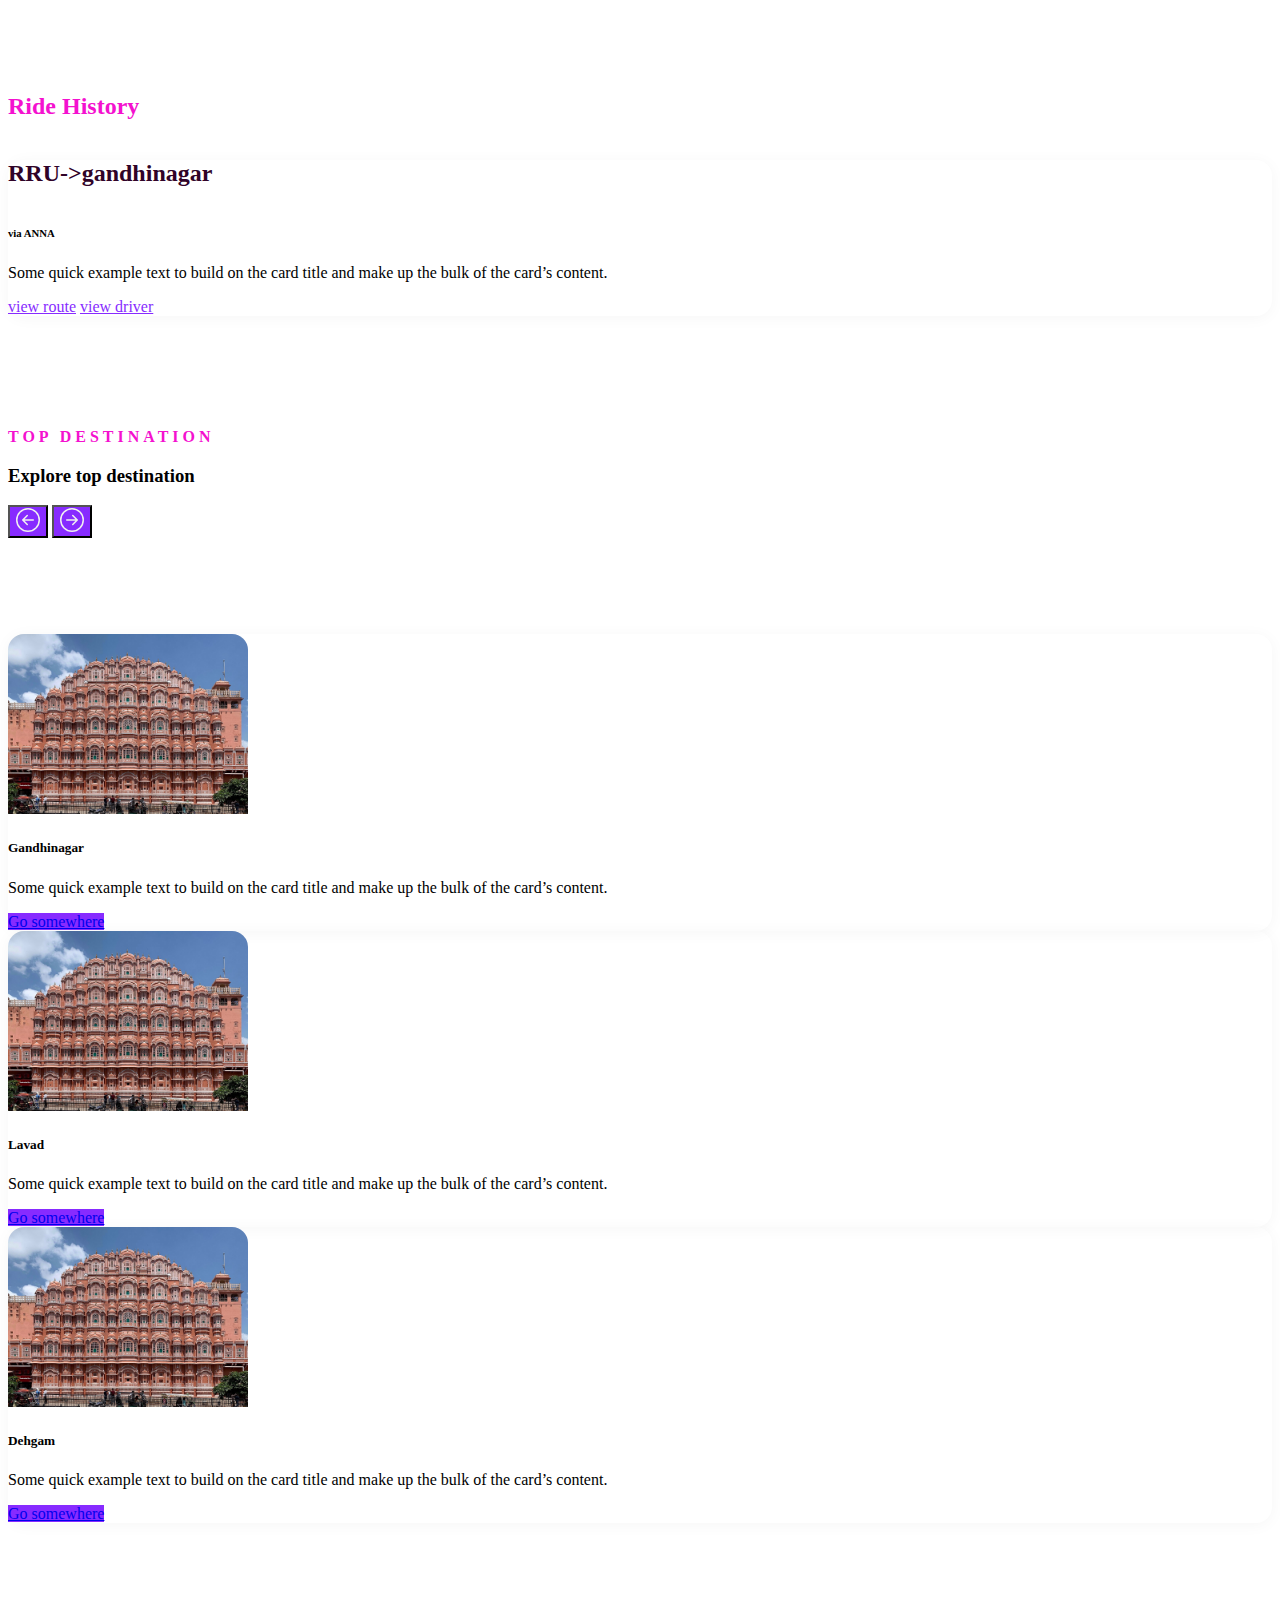
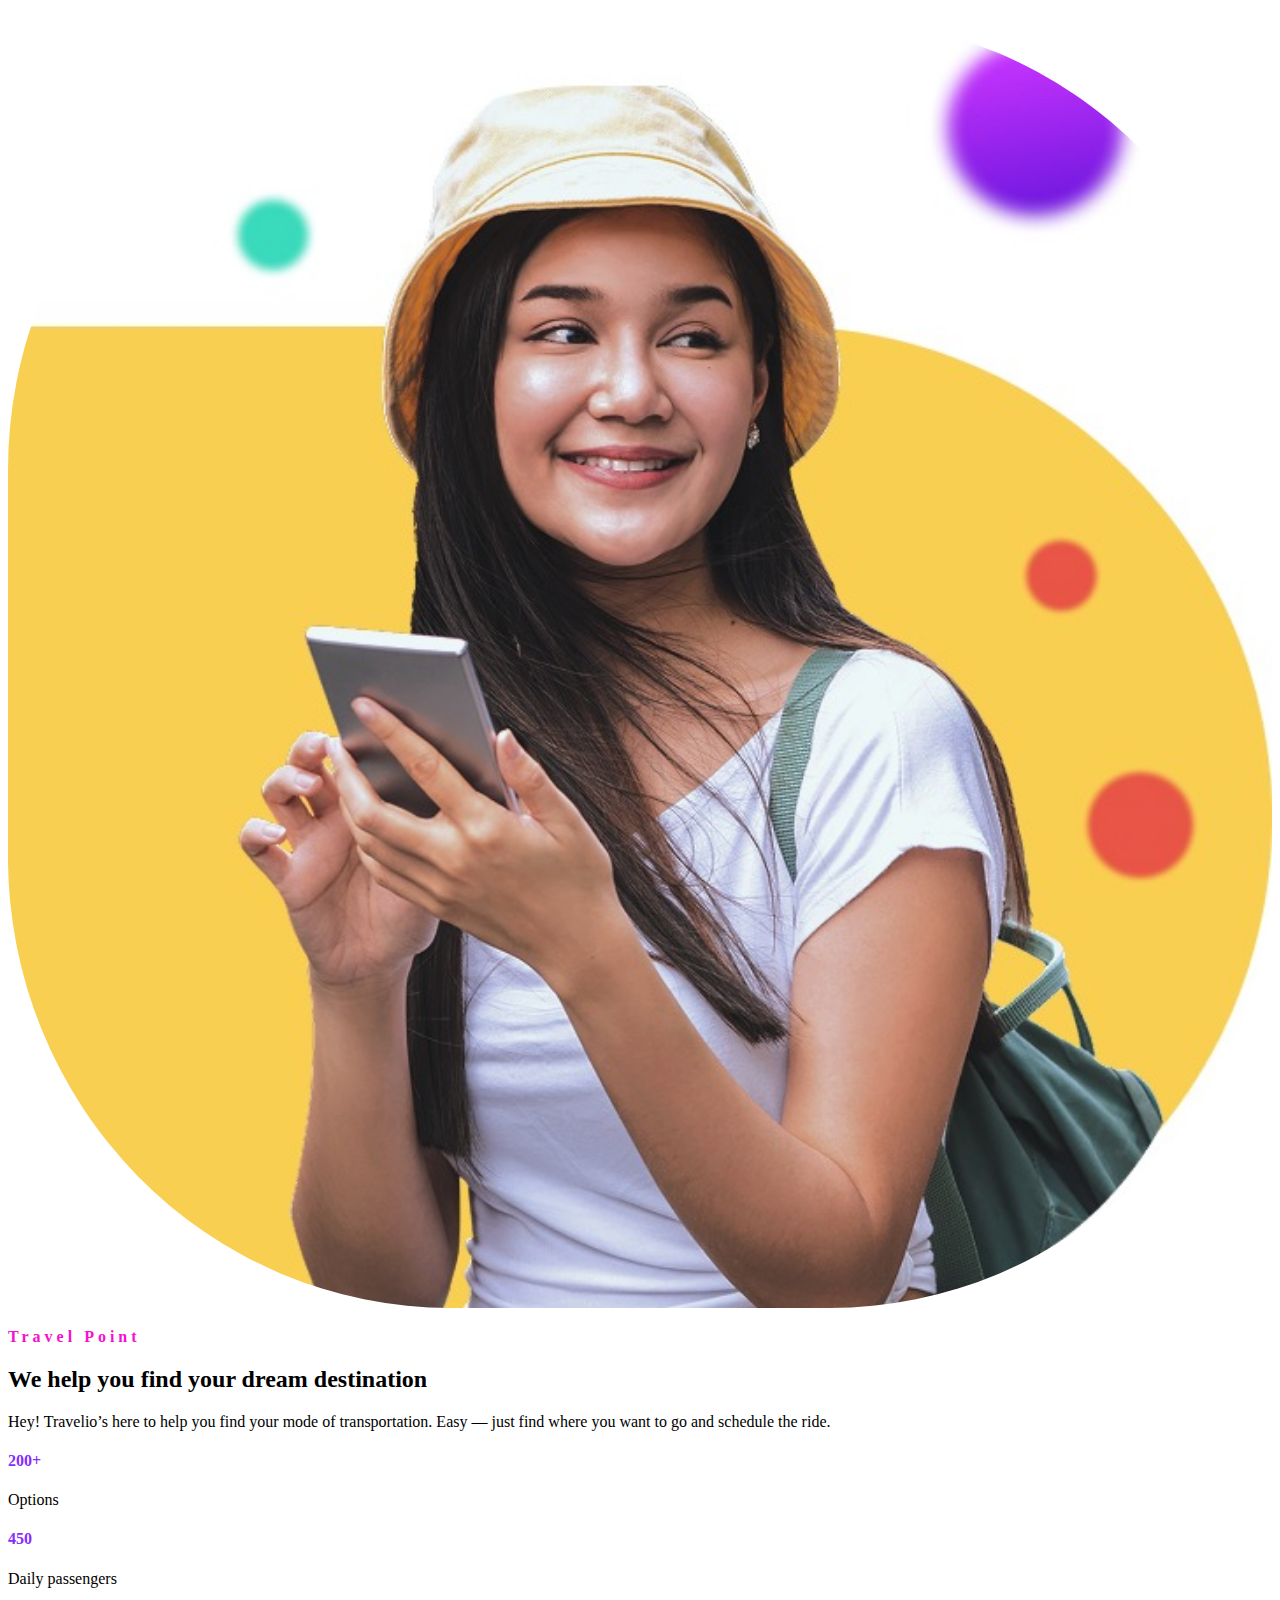
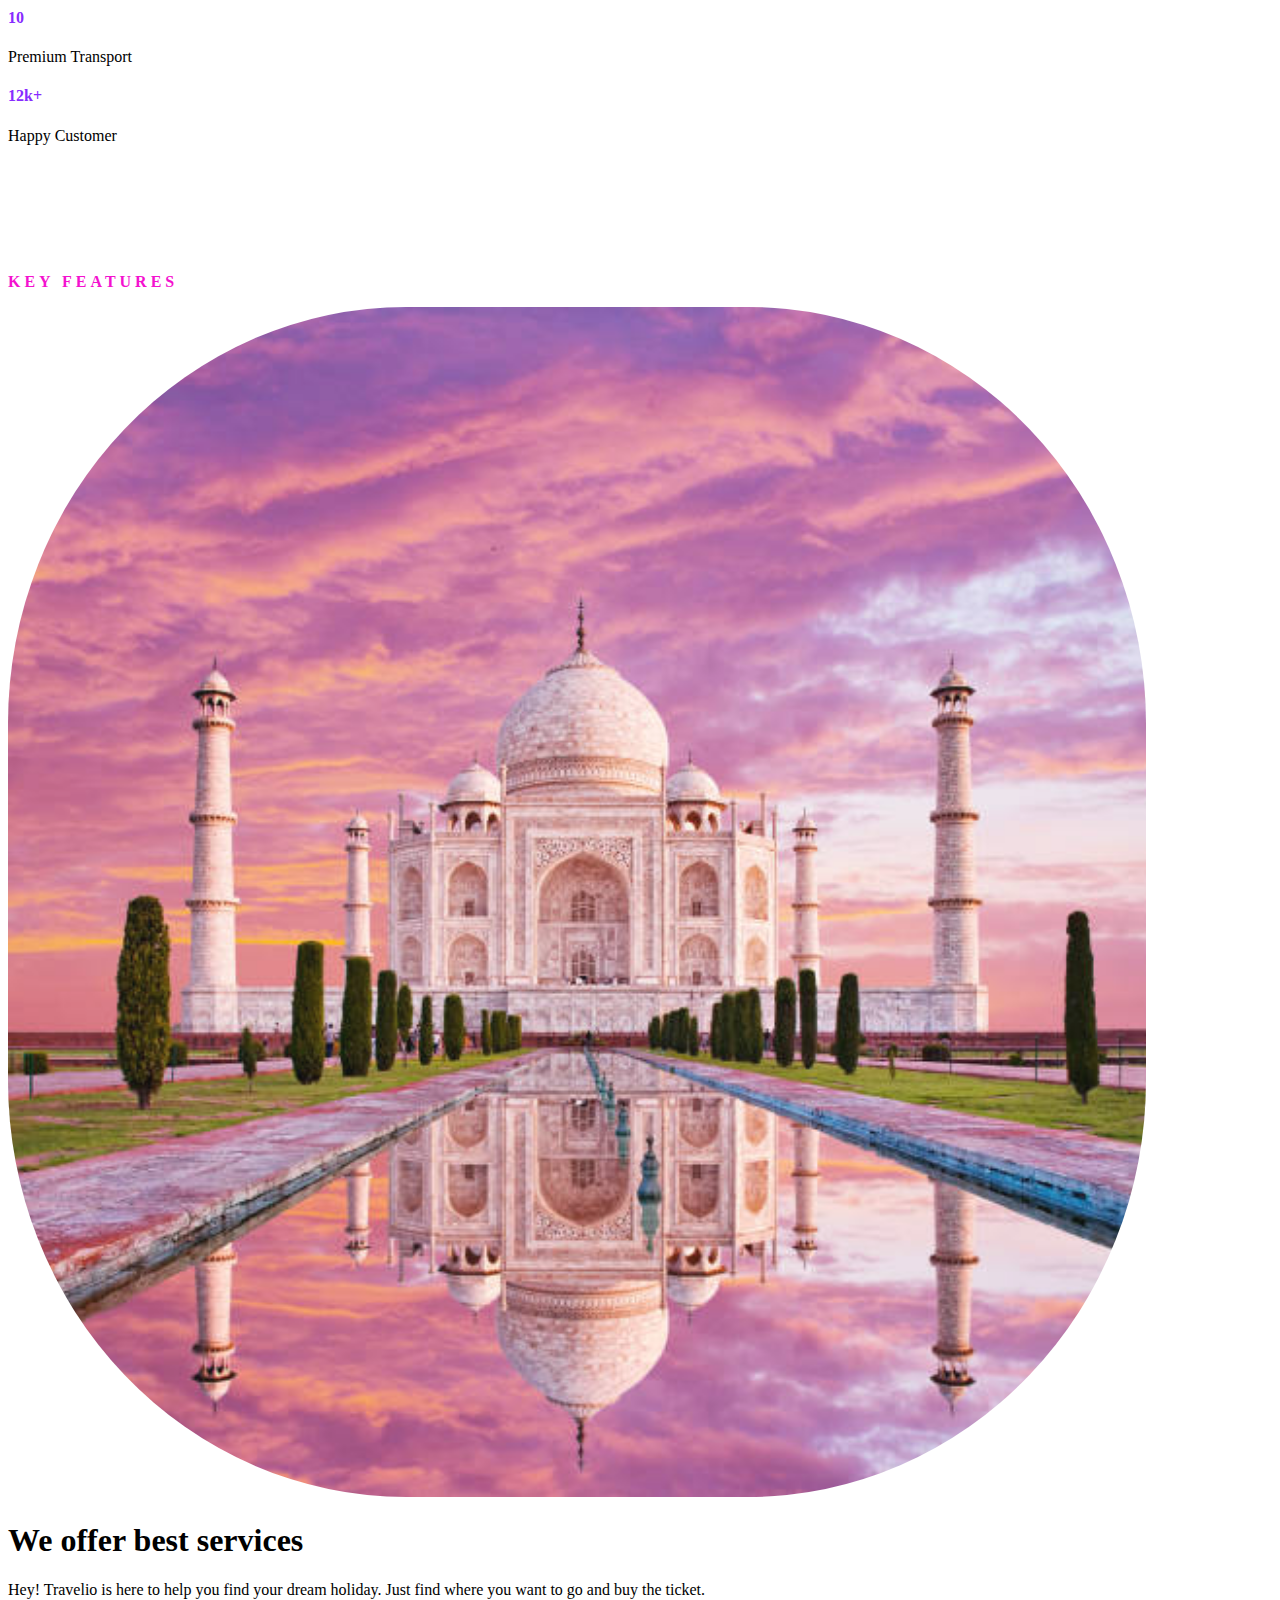
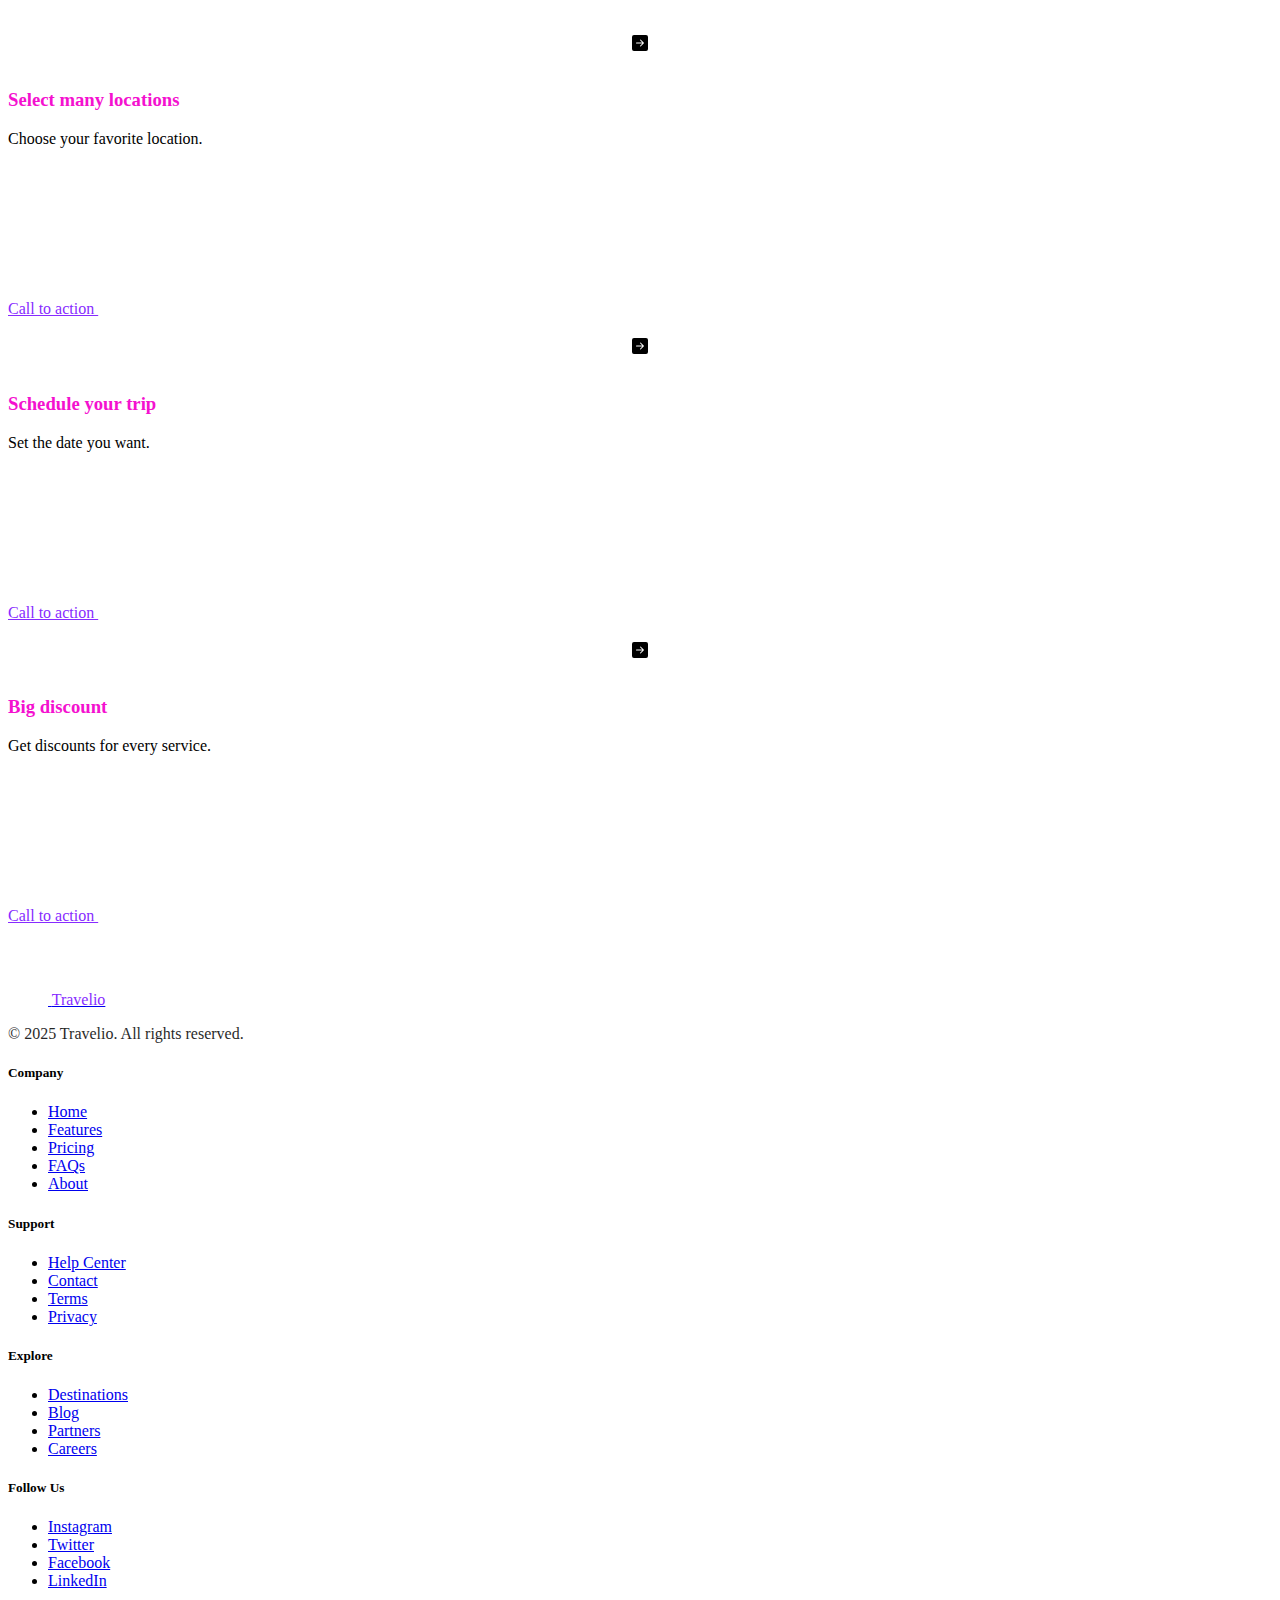
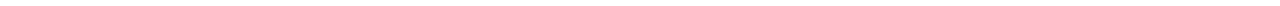
<file: home.html>
<!DOCTYPE html>
<html lang="en">
<head>
    <meta charset="UTF-8">
    <meta name="viewport" content="width=device-width, initial-scale=1.0">
    <title>win</title>
    <link href="https://cdn.jsdelivr.net/npm/bootstrap@5.3.8/dist/css/bootstrap.min.css" rel="stylesheet" integrity="sha384-sRIl4kxILFvY47J16cr9ZwB07vP4J8+LH7qKQnuqkuIAvNWLzeN8tE5YBujZqJLB" crossorigin="anonymous">
    <link href = "style.css" rel="stylesheet"/>
</head>
<body>
    <header class="border-bottom mb-4" >
      <nav class="navbar navbar-expand-lg navbar-light bg-white py-3"  style="background: linear-gradient(45deg,#872bff25,#f411ce4f);">
        <div class="container">
          <a class="navbar-brand text-dark fw-bold" href="#">Travelio</a>
          <button class="navbar-toggler" type="button" data-bs-toggle="collapse" data-bs-target="#navbarSupportedContent" 
            aria-controls="navbarSupportedContent" aria-expanded="false" aria-label="Toggle navigation">
            <span class="navbar-toggler-icon"></span>
          </button>
          <div class="collapse navbar-collapse" id="navbarSupportedContent">
            <ul class="navbar-nav mx-auto mb-2 mb-lg-0">
              <li class="nav-item mx-2">
                <a class="nav-link active text-dark" aria-current="page" href="#">Home</a>
              </li>
              <li class="nav-item mx-2">
                <a href="./main.html" class="nav-link text-dark" href="./main.html">Ride</a>
              </li>
              <li class="nav-item mx-2">
                <a class="nav-link text-dark" href="./drive.html">Drive</a>
              </li>
              <li class="nav-item mx-2">
                <a class="nav-link text-dark" href="./review.html">Review</a>
              </li>
              <li class="nav-item mx-2">
                <a class="nav-link text-dark" href="./help.html">Help</a>
              </li>
            </ul>
            <div class="d-flex gap-2 align-items-center">
                <div class="dropdown d-flex align-items-center" style="margin-left:20px;">
                <a class="nav-link dropdown-toggle text-dark" href="#" role="button" data-bs-toggle="dropdown" aria-expanded="false">
                  <img src="./images/istockphoto-1495088043-612x612.jpg"  alt="GSRTC" class="img-fluid mb-2" style="height:48px; width:auto; background:#f0f0f0; border-radius:8px;margin-left: 20px;">
                </a>
                <ul class="dropdown-menu bg-white">
                  <li><a class="dropdown-item text-dark" href="#">Your Account</a></li>
                  <li><a class="dropdown-item text-dark" href="#">Settings</a></li>
                  <li><a class="dropdown-item text-dark" href="#">History</a></li>
                  <li><hr class="dropdown-divider"></li>
                  <li><a class="dropdown-item text-dark" href="#">Log Out</a></li>
                  <li><a class="dropdown-item text-dark" href="#">Delete Account</a></li>
                </ul>
              </div>
                        
                    </div>
                  </div>
        </div>
      </nav>
    </header>
<section class="hero-section py-5">
  <div class="container">
    <div class="row align-items-center flex-lg-row-reverse g-5">
      <div class="col-12 col-lg-6 text-center text-lg-end mb-4 mb-lg-0">
        <img src="./images/WhatsApp_Image_2025-09-10_at_16.29.36_4efc3234-removebg-preview.png"
             class="img-fluid rounded shadow" style="max-width: 90%; opacity:0.95;"
             alt="Travel Hero" loading="lazy">
        <p class="mt-3 fs-5 text-secondary">Explore the journey</p>
      </div>
      <div class="col-12 col-lg-6">
        <h1 class="display-4 fw-bold mb-3" style="font:64px sans-serif;">From RRU To<span style="color:#F411CF; "> Gandhinagar.</span></h1>
        <p class="lead mb-4" >From RRU to Gandhinagar, or anywhere in between — our platform compares every travel option, showing you the fastest routes and the most affordable fares. Save time, reduce confusion, and even choose carpooling to travel smarter and greener.</p>
        <div class="d-flex flex-column flex-md-row gap-3">
          <a href="./main.html"><button type="button" class="btn btn-primary btn-lg px-4 d-flex align-items-center justify-content-center" style="background-color: #872BFF;">Get Started</button></a>
          <button type="button" class="btn btn-outline-secondary btn-lg px-4 d-flex align-items-center justify-content-center">
            Watch Demo
            <svg xmlns="http://www.w3.org/2000/svg" width="20" height="20" fill="#872BFF" class="bi bi-play-circle-fill ms-2" viewBox="0 0 16 16">
              <path d="M16 8A8 8 0 1 1 0 8a8 8 0 0 1 16 0M6.79 5.093A.5.5 0 0 0 6 5.5v5a.5.5 0 0 0 .79.407l3.5-2.5a.5.5 0 0 0 0-.814z"/>
            </svg>
          </button>
        </div>
      </div>
    </div>
  </div>
</section>
<section class="py-4 bg-white">
  <div class="container">
    <div class="row justify-content-center text-center g-4">
      <div class="col-6 col-md-3">
        <img src="./images/znoYX70m_400x400.jpg" alt="GSRTC" class="img-fluid mb-2" style="height:48px; width:auto; background:#f0f0f0; border-radius:8px;">
        <p class="fw-semibold">GSRTC</p>
      </div>
      <div class="col-6 col-md-3">
        <img src="./images/istockphoto-1495088043-612x612.jpg" alt="AJIT" class="img-fluid mb-2" style="height:48px; width:auto; background:#f0f0f0; border-radius:8px;">
        <p class="fw-semibold">AJIT</p>
      </div>
      <div class="col-6 col-md-3">
        <img src="./images/istockphoto-1495088043-612x612.jpg" alt="ANNA" class="img-fluid mb-2" style="height:48px; width:auto; background:#f0f0f0; border-radius:8px;">
        <p class="fw-semibold">ANNA</p>
      </div>
    </div>
  </div>
</section>

<section class="py-5 bg-light">
  <div class="container">
    <h2 class="fw-bold mb-4" style="color: #F411CF;">Ride History</h2>
    <div class="row g-4">
      <div class="col-12 col-md-6 col-lg-4">
        <div class="card h-100 shadow-sm">
          <div class="card-body">
            <h5 class="card-title" style="font-size:24px;font-weight: bold; color:#300328">RRU->gandhinagar</h5>
            <h6 class="card-subtitle mb-2 text-body-secondary">via ANNA</h6>
            <p class="card-text">Some quick example text to build on the card title and make up the bulk of the card’s content.</p>
            <a href="#" class="card-link" style="color: #872BFF;">view route</a>
            <a href="#" class="card-link" style="color: #872BFF;">view driver</a>
          </div>
        </div>
      </div>
    </div>
  </div>
</section>
<section class="py-5">
  <div class="container">
    <div class="row align-items-center">
      <div class="col-12 col-md-8">
        <p class="mb-1 text-uppercase small" style="letter-spacing: 4px; color:#F411CF;font-weight:bold;">TOP DESTINATION</p>
        <h3>Explore top destination</h3>
      </div>
      <div class="col-12 col-md-4 d-flex justify-content-md-end gap-2 mt-3 mt-md-0">
        <button class="btn btn-outline-secondary p-2" style="background-color: #872BFF;color: #f0f0f0;"><svg xmlns="http://www.w3.org/2000/svg" width="24" height="24" fill="currentColor" class="bi bi-arrow-left-circle" viewBox="0 0 16 16"><path fill-rule="evenodd" d="M1 8a7 7 0 1 0 14 0A7 7 0 0 0 1 8m15 0A8 8 0 1 1 0 8a8 8 0 0 1 16 0m-4.5-.5a.5.5 0 0 1 0 1H5.707l2.147 2.146a.5.5 0 0 1-.708.708l-3-3a.5.5 0 0 1 0-.708l3-3a.5.5 0 1 1 .708.708L5.707 7.5z"/></svg></button>
        <button class="btn btn-outline-secondary p-2" style="background-color: #872BFF;color: #f0f0f0;"><svg xmlns="http://www.w3.org/2000/svg" width="24" height="24" fill="currentColor" class="bi bi-arrow-right-circle" viewBox="0 0 16 16"><path fill-rule="evenodd" d="M1 8a7 7 0 1 0 14 0A7 7 0 0 0 1 8m15 0A8 8 0 1 1 0 8a8 8 0 0 1 16 0M4.5 7.5a.5.5 0 0 0 0 1h5.793l-2.147 2.146a.5.5 0 0 0 .708.708l3-3a.5.5 0 0 0 0-.708l-3-3a.5.5 0 1 0-.708.708L10.293 7.5z"/></svg></button>
      </div>
    </div>
  </div>
</section>
<section class="py-5">
  <div class="container">
    <div class="row g-4">
      <div class="col-12 col-md-4">
        <div class="card h-100 shadow-sm">
          <img src="./images/WhatsApp Image 2025-09-10 at 15.19.20_17ffe738.jpg" class="card-img-top" alt="img">
          <div class="card-body">
            <h5 class="card-title">Gandhinagar</h5>
            <p class="card-text">Some quick example text to build on the card title and make up the bulk of the card’s content.</p>
            <a href="#" class="btn btn-primary" style="background-color: #872BFF">Go somewhere</a>
          </div>
        </div>
      </div>
      <div class="col-12 col-md-4">
        <div class="card h-100 shadow-sm">
          <img src="./images/WhatsApp Image 2025-09-10 at 15.19.20_17ffe738.jpg" class="card-img-top" alt="img">
          <div class="card-body">
            <h5 class="card-title">Lavad</h5>
            <p class="card-text">Some quick example text to build on the card title and make up the bulk of the card’s content.</p>
            <a href="#" class="btn btn-primary" style="background-color: #872BFF">Go somewhere</a>
          </div>
        </div>
      </div>
      <div class="col-12 col-md-4">
        <div class="card h-100 shadow-sm">
          <img src="./images/WhatsApp Image 2025-09-10 at 15.19.20_17ffe738.jpg" class="card-img-top" alt="img">
          <div class="card-body">
            <h5 class="card-title">Dehgam</h5>
            <p class="card-text">Some quick example text to build on the card title and make up the bulk of the card’s content.</p>
            <a href="#" class="btn btn-primary" style="background-color: #872BFF;">Go somewhere</a>
          </div>
        </div>
      </div>
    </div>
  </div>
</section>
<section class="py-5 bg-light">
  <div class="container">
    <div class="row align-items-center">
      <div class="col-12 col-lg-6 text-center mb-4 mb-lg-0">
        <img src="./images/WhatsApp Image 2025-09-10 at 16.31.16_a01d14ca.jpg" class="newt " alt="Travel" />
      </div>
      <div class="col-12 col-lg-6">
        <p class="text-uppercase fw-bold mb-2" style="letter-spacing: 4px;color: #F411CF;font-weight:bold;">Travel Point</p>
        <h2 class="fw-bold mb-3">We help you find your dream destination</h2>
        <p class="text-muted mb-4">
          Hey! Travelio’s here to help you find your mode of transportation. Easy — just find where you want to go and schedule the ride.
        </p>
        <div class="row text-center g-3">
          <div class="col-6 col-md-3">
            <h4 class="fw-bold" style="color:#872BFF;">200+</h4>
            <p class="small text-muted mb-0">Options</p>
          </div>
          <div class="col-6 col-md-3">
            <h4 class="fw-bold " style="color:#872BFF;">450</h4>
            <p class="small text-muted mb-0">Daily passengers</p>
          </div>
          <div class="col-6 col-md-3">
            <h4 class="fw-bold " style="color:#872BFF;">10</h4>
            <p class="small text-muted mb-0">Premium Transport</p>
          </div>
          <div class="col-6 col-md-3">
            <h4 class="fw-bold" style="color:#872BFF;">12k+</h4>
            <p class="small text-muted mb-0">Happy Customer</p>
          </div>
        </div>
      </div>
    </div>
  </div>
</section>
<section class="py-5">
  <div class="container">
    <p class="-bold mb-4" style="letter-spacing: 4px;color: #F411CF;font-weight:bold;">KEY FEATURES</p>
    <div class="row align-items-center flex-lg-row-reverse g-5 mb-5">
      <div class="col-12 col-lg-6 text-center">
        <img src="./images/WhatsApp Image 2025-09-10 at 15.19.29_9e41cf34.jpg" class="newt" alt="Bootstrap Themes" style="max-width:90%;" loading="lazy">
      </div>
      <div class="col-12 col-lg-6">
        <h1 class="display-5 fw-bold mb-3">We offer best services</h1>
        <p class="lead">Hey! Travelio is here to help you find your dream holiday. Just find where you want to go and buy the ticket.</p>
      </div>
    </div>
    <div class="row g-4 row-cols-1 row-cols-md-3">
      <div class="col">
        <div class="feature-icon d-inline-flex align-items-center justify-content-center text-bg-primary bg-gradient fs-2 mb-3 rounded-circle p-3">
          <svg xmlns="http://www.w3.org/2000/svg" width="16" height="16" fill="currentColor" class="bi bi-arrow-right-square-fill" viewBox="0 0 16 16">
  <path d="M0 14a2 2 0 0 0 2 2h12a2 2 0 0 0 2-2V2a2 2 0 0 0-2-2H2a2 2 0 0 0-2 2zm4.5-6.5h5.793L8.146 5.354a.5.5 0 1 1 .708-.708l3 3a.5.5 0 0 1 0 .708l-3 3a.5.5 0 0 1-.708-.708L10.293 8.5H4.5a.5.5 0 0 1 0-1"/>
</svg>
        </div>
        <h3 class="fs-4 fw-semibold" style="color: #F411CF;">Select many locations</h3>
        <p>Choose your favorite location.</p>
        <a href="#" class="icon-link" style="color: #872BFF;text-decoration:underline #872BFF;">Call to action <svg class="bi" aria-hidden="true"><use xlink:href="#chevron-right"></use></svg></a>
      </div>
      <div class="col">
        <div class="feature-icon d-inline-flex align-items-center justify-content-center text-bg-primary bg-gradient fs-2 mb-3 rounded-circle p-3">
          <svg xmlns="http://www.w3.org/2000/svg" width="16" height="16" fill="currentColor" class="bi bi-arrow-right-square-fill" viewBox="0 0 16 16">
  <path d="M0 14a2 2 0 0 0 2 2h12a2 2 0 0 0 2-2V2a2 2 0 0 0-2-2H2a2 2 0 0 0-2 2zm4.5-6.5h5.793L8.146 5.354a.5.5 0 1 1 .708-.708l3 3a.5.5 0 0 1 0 .708l-3 3a.5.5 0 0 1-.708-.708L10.293 8.5H4.5a.5.5 0 0 1 0-1"/>
</svg>
        </div>
        <h3 class="fs-4 fw-semibold" style="color: #F411CF;">Schedule your trip</h3>
        <p>Set the date you want.</p>
        <a href="#" class="icon-link"  style="color: #872BFF;text-decoration:underline #872BFF;">Call to action <svg class="bi" aria-hidden="true"><use xlink:href="#chevron-right"></use></svg></a>
      </div>
      <div class="col">
        <div class="feature-icon d-inline-flex align-items-center justify-content-center text-bg-primary bg-gradient fs-2 mb-3 rounded-circle p-3">
          <svg xmlns="http://www.w3.org/2000/svg" width="16" height="16" fill="currentColor" class="bi bi-arrow-right-square-fill" viewBox="0 0 16 16">
  <path d="M0 14a2 2 0 0 0 2 2h12a2 2 0 0 0 2-2V2a2 2 0 0 0-2-2H2a2 2 0 0 0-2 2zm4.5-6.5h5.793L8.146 5.354a.5.5 0 1 1 .708-.708l3 3a.5.5 0 0 1 0 .708l-3 3a.5.5 0 0 1-.708-.708L10.293 8.5H4.5a.5.5 0 0 1 0-1"/>
</svg>
        </div>
        <h3 class="fs-4 fw-semibold" style="color: #F411CF;">Big discount</h3>
        <p>Get discounts for every service.</p>
        <a href="#" class="icon-link"  style="color: #872BFF;text-decoration:underline #872BFF;">Call to action <svg class="bi" aria-hidden="true"><use xlink:href="#chevron-right"></use></svg></a>
      </div>
    </div>
  </div>
</section>
<footer class="footer-section bg-white border-top mt-5">
  <div class="container py-5">
    <div class="row gy-4 align-items-center">
      <div class="col-12 col-md-4 text-center text-md-start mb-4 mb-md-0">
        <a href="/" class="d-inline-flex align-items-center mb-3 link-body-emphasis text-decoration-none" aria-label="Travelio">
          <svg class="bi me-2" width="40" height="32" aria-hidden="true">
            <use xlink:href="#bootstrap"></use>
          </svg>
          <span class="fs-5 fw-bold ms-2" style="color:#872BFF;">Travelio</span>
        </a>
        <p class="text-body-secondary mb-0" style="opacity: 85%;">© 2025 Travelio. All rights reserved.</p>
      </div>
      <div class="col-6 col-md-2">
        <h5 class="mb-3">Company</h5>
        <ul class="nav flex-column">
          <li class="nav-item mb-2"><a href="#" class="nav-link p-0 text-body-secondary">Home</a></li>
          <li class="nav-item mb-2"><a href="#" class="nav-link p-0 text-body-secondary">Features</a></li>
          <li class="nav-item mb-2"><a href="#" class="nav-link p-0 text-body-secondary">Pricing</a></li>
          <li class="nav-item mb-2"><a href="#" class="nav-link p-0 text-body-secondary">FAQs</a></li>
          <li class="nav-item mb-2"><a href="#" class="nav-link p-0 text-body-secondary">About</a></li>
        </ul>
      </div>
      <div class="col-6 col-md-2">
        <h5 class="mb-3">Support</h5>
        <ul class="nav flex-column">
          <li class="nav-item mb-2"><a href="#" class="nav-link p-0 text-body-secondary">Help Center</a></li>
          <li class="nav-item mb-2"><a href="#" class="nav-link p-0 text-body-secondary">Contact</a></li>
          <li class="nav-item mb-2"><a href="#" class="nav-link p-0 text-body-secondary">Terms</a></li>
          <li class="nav-item mb-2"><a href="#" class="nav-link p-0 text-body-secondary">Privacy</a></li>
        </ul>
      </div>
      <div class="col-6 col-md-2">
        <h5 class="mb-3">Explore</h5>
        <ul class="nav flex-column">
          <li class="nav-item mb-2"><a href="#" class="nav-link p-0 text-body-secondary">Destinations</a></li>
          <li class="nav-item mb-2"><a href="#" class="nav-link p-0 text-body-secondary">Blog</a></li>
          <li class="nav-item mb-2"><a href="#" class="nav-link p-0 text-body-secondary">Partners</a></li>
          <li class="nav-item mb-2"><a href="#" class="nav-link p-0 text-body-secondary">Careers</a></li>
        </ul>
      </div>
      <div class="col-6 col-md-2">
        <h5 class="mb-3">Follow Us</h5>
        <ul class="nav flex-column">
          <li class="nav-item mb-2"><a href="#" class="nav-link p-0 text-body-secondary">Instagram</a></li>
          <li class="nav-item mb-2"><a href="#" class="nav-link p-0 text-body-secondary">Twitter</a></li>
          <li class="nav-item mb-2"><a href="#" class="nav-link p-0 text-body-secondary">Facebook</a></li>
          <li class="nav-item mb-2"><a href="#" class="nav-link p-0 text-body-secondary">LinkedIn</a></li>
        </ul>
      </div>
    </div>
  </div>
</footer>
<script src="https://cdn.jsdelivr.net/npm/bootstrap@5.3.8/dist/js/bootstrap.bundle.min.js" integrity="sha384-FKyoEForCGlyvwx9Hj09JcYn3nv7wiPVlz7YYwJrWVcXK/BmnVDxM+D2scQbITxI" crossorigin="anonymous"></script>
<script>
  window.embeddedChatbotConfig = {
    chatbotId: "bFu9PkY7m7pQuxMf3Jf8n",
    domain: "www.chatbase.co"
  }
</script>
<script
  src="https://www.chatbase.co/embed.min.js"
  chatbotId="bFu9PkY7m7pQuxMf3Jf8n"
  domain="www.chatbase.co"
  defer>
</script>

</body>
</html>
</file>
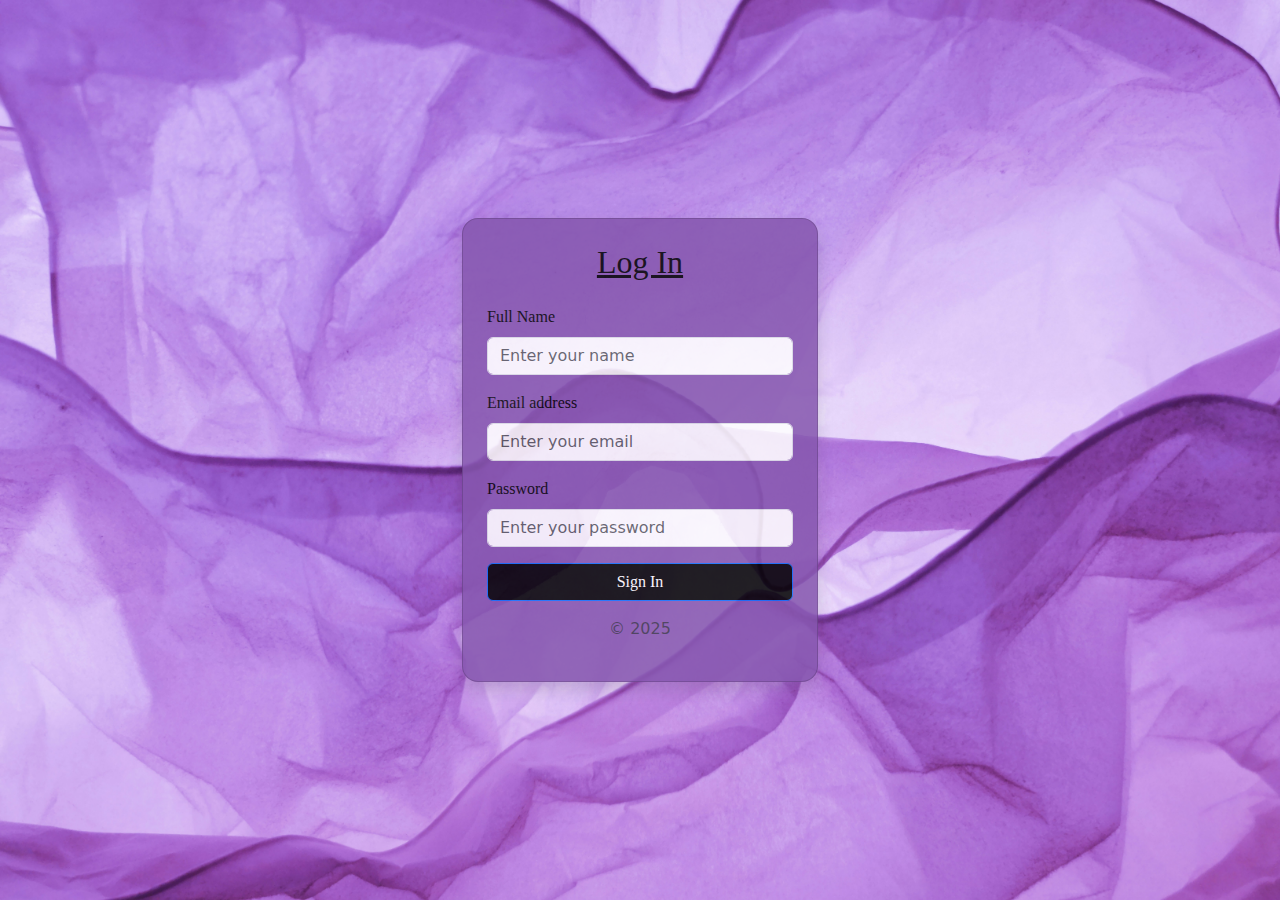
<file: login.html>
<!DOCTYPE html>
<html lang="en">
<head>
  <meta charset="UTF-8">
  <meta name="viewport" content="width=device-width, initial-scale=1.0">
  <title>Sign In</title>
  <link href="https://cdn.jsdelivr.net/npm/bootstrap@5.3.2/dist/css/bootstrap.min.css" rel="stylesheet">
  <link href="./style2.css" rel="stylesheet"/>
</head>


<body class="d-flex align-items-center justify-content-center vh-100 bg-light" >
  <div class="container" >
    <div class="row justify-content-center" >
      <div class="col-md-6 col-lg-4">
        <div class="card shadow p-4 rounded-4" style=" background-color: #8556ae;opacity: 85%;">
          <h2 class="text-center mb-4" style="font-family: serif;color: black;text-decoration: underline;">Log In</h2>
          <form id="signinForm">
  <div class="mb-3">
    <label for="name" class="form-label" style="font-family: serif;color: black;">Full Name</label>
    <input type="text" class="form-control" id="name" placeholder="Enter your name">
  </div>
  <div class="mb-3">
    <label for="email" class="form-label" style="font-family: serif;color: black;">Email address</label>
    <input type="email" class="form-control" id="email" placeholder="Enter your email">
  </div>
  <div class="mb-3">
    <label for="password" class="form-label" style="font-family: serif;color: black;">Password</label>
    <input type="password" class="form-control" id="password" placeholder="Enter your password">
  </div>

  <button type="submit" class="btn btn-primary w-100" 
          style="opacity:100%;background-color: #000000; font-family: serif;font-weight: 200;">
          Sign In</button>
  <p class="text-center mt-3 text-muted">© 2025</p>
</form>

        </div>
      </div>
    </div>
  </div>
  
  
<script src="./indexmn.js"></script>
</body>
</html>
</file>
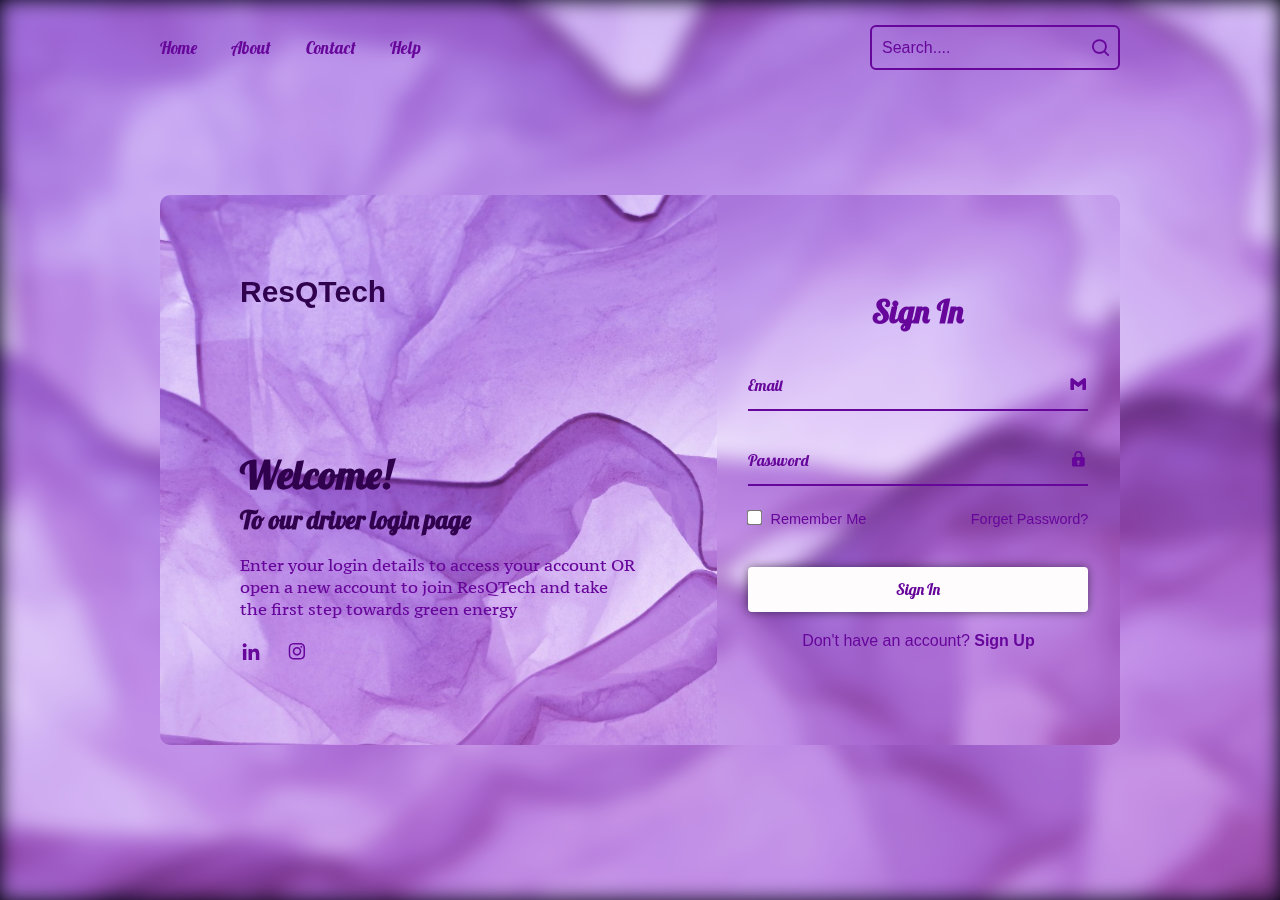
<file: login_driver.html>
<!DOCTYPE html>
<html lang="en">
<head>
    <meta charset="UTF-8" />
    <meta name="viewport" content="width=device-width, initial-scale=1.0"/>
    <title>Login Page</title>
    <link rel="stylesheet" href="style2_driver.css" />
    <link rel="preconnect" href="https://fonts.gstatic.com" crossorigin>
    <link href="https://fonts.googleapis.com/css2?family=PT+Serif+Caption:ital@0;1&display=swap" rel="stylesheet">
    <link href="https://fonts.googleapis.com/css2?family=Lobster&display=swap" rel="stylesheet">
    <link href='https://unpkg.com/boxicons@2.1.4/css/boxicons.min.css' rel='stylesheet'>
</head>
<body>
    <header class="header">
        <nav class="navbar">
            <a href="index.html">Home</a>
            <a href="aboutus.pptx">About</a>
            <a href="services.html">Contact</a>
            <a href="MEDTrust.pptx">Help</a>
        </nav>
        <form action="#" class="search-bar">
            <input type="text" placeholder="Search....">
            <button type="submit"><i class='bx bx-search'></i></button>
        </form>
    </header>

    <div class="background"></div>
    <div class="container">
        <div class="content">
            <h1 style="color:rgb(48, 1, 77);" class="logo">ResQTech</h1>
            <div class="text-sci">
                <h2 style="color:rgb(48, 1, 77);">Welcome!<br><span>To our driver login page</span></h2>
                <p>Enter your login details to access your account OR open a new account to join ResQTech and take the first step towards green energy</p>
                <div class="social-icons">
                    <a href="http://www.linkedin.com/in/kanwal-v"><i class='bx bxl-linkedin'></i></a>
                    <a href="https://www.instagram.com/kanwal.vyas?igsh=Yml1bDZ4Y2JxdHhh"><i class='bx bxl-instagram'></i></a>
                </div>
            </div>
        </div>

        <div class="logren-box">
            <!-- Login Form -->
            <div class="form-box login">
                <form id="loginForm">
                    <h2>Sign In</h2>
                    <div class="input-box">
                        <span class="icon"><i class='bx bxl-gmail'></i></span>
                        <input type="email" id="loginEmail" required>
                        <label>Email</label>
                    </div>
                    <div class="input-box">
                        <span class="icon"><i class='bx bxs-lock'></i></span>
                        <input type="password" id="loginPassword" required>
                        <label>Password</label>
                    </div>
                    <div class="remember-forget">
                        <label><input type="checkbox"> Remember Me</label>
                        <a href="#">Forget Password?</a>
                    </div>
                    <button type="submit" class="btn">Sign In</button>
                    <div class="login-register">
                        <p>Don't have an account? <a href="#" class="register-link">Sign Up</a></p>
                    </div>
                </form>
            </div>

            <!-- Register Form -->
            <div class="form-box register">
                <form id="registerForm">
                    <h2>Sign Up</h2>

                    <div class="input-box">
                        <span class="icon"><i class='bx bxs-user'></i></span>
                        <input type="text" id="registerName" required>
                        <label>Name:</label>
                    </div>
                    <div class="input-box">
                        <span class="icon"><i class='bx bxl-gmail'></i></span>
                        <input type="email" id="registerEmail" required>
                        <label>Email</label>
                    </div>
                    <div class="input-box">
                        <span class="icon"><i class='bx bxs-lock'></i></span>
                        <input type="password" id="registerPassword" required>
                        <label>Password:</label>
                    </div>
                    <div class="input-box">
                        <span class="icon"><i class='bx bxs-id-card'></i></span>
                        <input type="text" id="licenseNo" required>
                        <label>Driving License No:</label>
                    </div>
                    <div class="input-box">
                        <span class="icon"><i class='bx bxs-phone'></i></span>
                        <input type="text" id="contactNo" required>
                        <label>Contact No:</label>
                    </div>
                    <div class="input-box">
                        <span class="icon"><i class='bx bxs-car'></i></span>
                        <input type="text" id="carName" required>
                        <label>Car model and No:</label>
                    </div>

                    <div class="remember-forget">
                        <label>
                            <input type="checkbox" id="terms" required>
                            I agree to the <a href="privacy_policy.html" class="terms-link">Terms and Conditions</a>
                        </label>
                    </div>

                    <button type="submit" class="btn">Sign Up</button>

                    <div class="login-register">
                        <p>Already have an account? <a href="#" class="login-link">Sign In</a></p>
                    </div>
                </form>
            </div>
        </div>
    </div>

    <!-- Firebase Script -->
    <script type="module" src="verifyEmail_driver.js"></script>
</body>
</html>
</file>
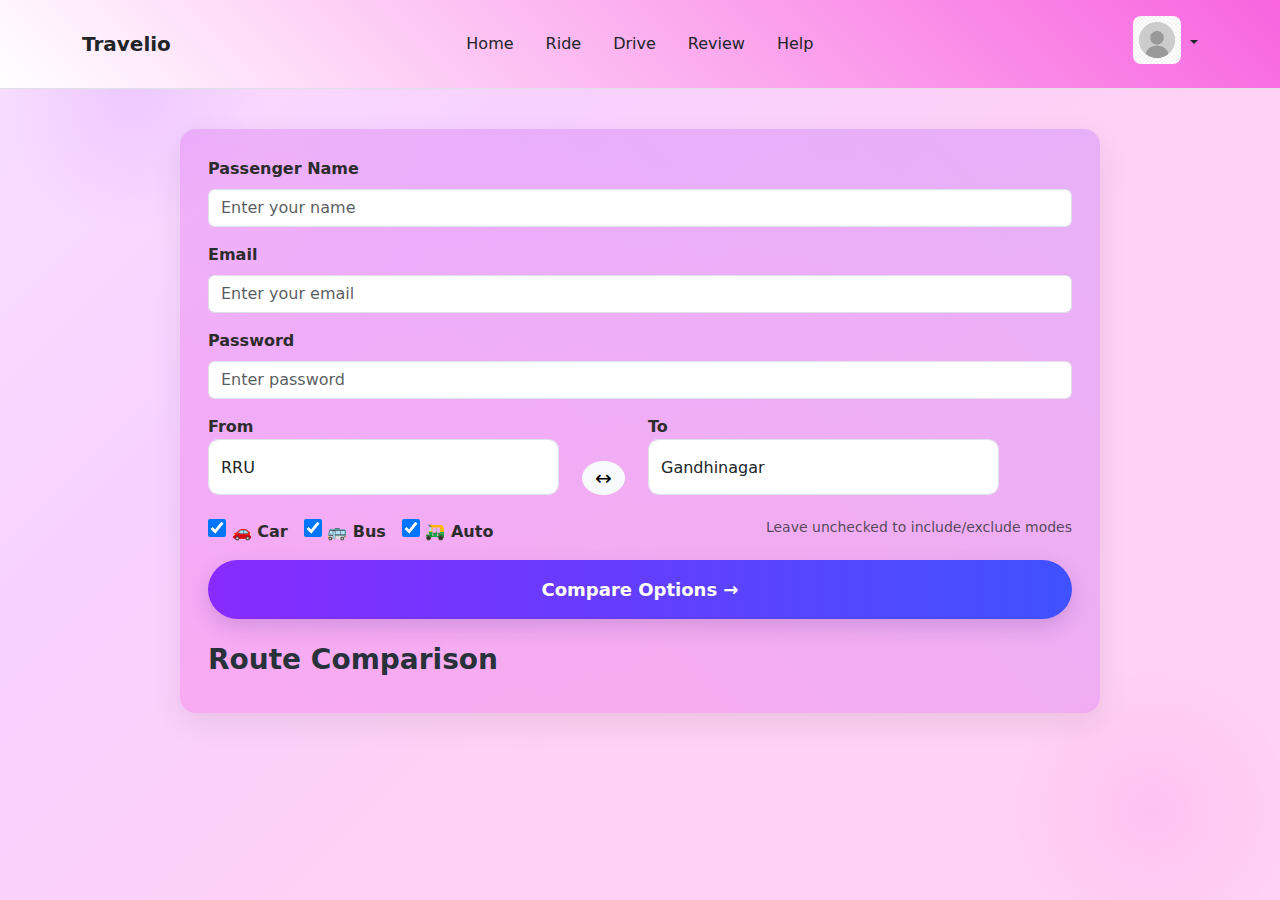
<file: main.html>
<!DOCTYPE html>
<html lang="en">
<head>
  <meta charset="utf-8" />
  <meta name="viewport" content="width=device-width,initial-scale=1" />
  <title>Travelio — Route Comparison</title>

  <link href="https://cdn.jsdelivr.net/npm/bootstrap@5.3.8/dist/css/bootstrap.min.css" rel="stylesheet">
  <link href="./main.css" rel="stylesheet"/>
</head>
<body>

  <header class="border-bottom mb-4" >
      <nav class="navbar navbar-expand-lg navbar-light bg-white py-3"  style="background: linear-gradient(45deg,#ffffff25,#f411cea6);">
        <div class="container">
          <a class="navbar-brand text-dark fw-bold" href="#">Travelio</a>
          <button class="navbar-toggler" type="button" data-bs-toggle="collapse" data-bs-target="#navbarSupportedContent" 
            aria-controls="navbarSupportedContent" aria-expanded="false" aria-label="Toggle navigation">
            <span class="navbar-toggler-icon"></span>
          </button>
          <div class="collapse navbar-collapse" id="navbarSupportedContent">
            <ul class="navbar-nav mx-auto mb-2 mb-lg-0">
              <li class="nav-item mx-2">
                <a class="nav-link active text-dark" aria-current="page" href="./home.html">Home</a>
              </li>
              <li class="nav-item mx-2">
                <a href="./main.html" class="nav-link text-dark" href="./main.html">Ride</a>
              </li>
              <li class="nav-item mx-2">
                <a class="nav-link text-dark" href="./drive.html">Drive</a>
              </li>
              <li class="nav-item mx-2">
                <a class="nav-link text-dark" href="./review.html">Review</a>
              </li>
              <li class="nav-item mx-2">
                <a class="nav-link text-dark" href="./help.html">Help</a>
              </li>
            </ul>
            <div class="d-flex gap-2 align-items-center">
                <div class="dropdown d-flex align-items-center" style="margin-left:20px;">
                <a class="nav-link dropdown-toggle text-dark" href="#" role="button" data-bs-toggle="dropdown" aria-expanded="false">
                  <img src="./images/istockphoto-1495088043-612x612.jpg"  alt="GSRTC" class="img-fluid mb-2" style="height:48px; width:auto; background:#f0f0f0; border-radius:8px;margin-left: 20px;">
                </a>
                <ul class="dropdown-menu bg-white">
                  <li><a class="dropdown-item text-dark" href="#">Action</a></li>
                  <li><a class="dropdown-item text-dark" href="#">Another action</a></li>
                  <li><hr class="dropdown-divider"></li>
                  <li><a class="dropdown-item text-dark" href="#">Something else here</a></li>
                </ul>
              </div>
                        
                    </div>
                  </div>
        </div>
      </nav>
    </header>
  <div class="app-card">
   <div class="mb-3">
          <label for="passengerName" class="form-label">Passenger Name</label>
          <input type="text" id="passengerName" class="form-control" placeholder="Enter your name" required>
        </div>
        <div class="mb-3">
          <label for="email" class="form-label">Email</label>
          <input type="email" id="email" class="form-control" placeholder="Enter your email" required>
        </div>
        <div class="mb-3">
          <label for="password" class="form-label">Password</label>
          <input type="password" id="password" class="form-control" placeholder="Enter password" required>
        </div>

    <div class="row g-3 input-grid align-items-end">
      <div class="col-md-5">
        <label for="fromInput">From</label>
        <div class="input-box position-relative">
          <input id="fromInput" class="form-control" placeholder="Enter pickup location..." autocomplete="off">
          <div id="fromDropdown" class="list-group position-absolute w-100" style="top:62px; z-index:1000; display:none;"></div>
        </div>
      </div>

      <div class="col-md-1 text-center">
        <button id="swapBtn" class="btn btn-light swap-btn" title="Swap">↔</button>
      </div>

      <div class="col-md-5">
        <label for="toInput">To</label>
        <div class="input-box position-relative">
          <input id="toInput" class="form-control" placeholder="Enter destination..." autocomplete="on">
          <div id="toDropdown" class="list-group position-absolute w-100" style="top:62px; z-index:1000; display:none;"></div>
        </div>
      </div>

      <div class="col-md-12">
        <div class="d-flex align-items-center justify-content-between flex-wrap">
          <div class="modes d-flex align-items-center mt-2">
            <label class="me-3"><input type="checkbox" id="modeCar" checked> 🚗 Car</label>
            <label class="me-3"><input type="checkbox" id="modeBus" checked> 🚌 Bus</label>
            <label class="me-3"><input type="checkbox" id="modeAuto" checked> 🛺 Auto</label>
          </div>
          <div class="text-muted small">Leave unchecked to include/exclude modes</div>
        </div>
      </div>

      <div class="col-md-12">
        <button id="compareBtn" class="compare-btn w-100">Compare Options →</button>
      </div>
    </div>
    <div id="resultsArea" class="mt-4">
      <h3 class="section-title">Route Comparison</h3>
      <div id="resultsContainer" class="row g-4 mt-2"></div>
    </div>
  </div>
  <script>
  const stops = [
    {stop_id:1, stop_name:'Old Campus'},
    {stop_id:2, stop_name:'Dafnala'},
    {stop_id:3, stop_name:'R.T.O. circle'},
    {stop_id:4, stop_name:'Sabarmati'},
    {stop_id:5, stop_name:'Visat Junction'},
    {stop_id:6, stop_name:'Tapovan Circle'},
    {stop_id:7, stop_name:'Koba Circle'},
    {stop_id:8, stop_name:'Bhaijipura Cross Road'},
    {stop_id:9, stop_name:'Raksha Shakti Circle'},
    {stop_id:10, stop_name:'Reliance Chokdi'},
    {stop_id:11, stop_name:'GH 0'},
    {stop_id:12, stop_name:'GH-3'},
    {stop_id:13, stop_name:'GH-7'},
    {stop_id:14, stop_name:'Sector 30 Circle'},
    {stop_id:15, stop_name:'Chiloda'},
    {stop_id:16, stop_name:'Dahegam Bus station'},
    {stop_id:17, stop_name:'RRU Campus'},
    {stop_id:18, stop_name:'Airport circle'},
    {stop_id:19, stop_name:'Hansol'},
    {stop_id:20, stop_name:'Indira bridge circle'},
    {stop_id:21, stop_name:'Noble nagar'},
    {stop_id:22, stop_name:'Galaxy (Naroda)'},
    {stop_id:23, stop_name:'Naroda Gam'},
    {stop_id:24, stop_name:'Naroda Geb'},
    {stop_id:25, stop_name:'Bilasiya circle'},
    {stop_id:26, stop_name:'Nehru Chokdi (Dahegam)'},
    {stop_id:27, stop_name:'Mota Chiloda'},
    {stop_id:28, stop_name:'GH-6'},
    {stop_id:29, stop_name:'GH-5'},
    {stop_id:30, stop_name:'GH-4'},
    {stop_id:31, stop_name:'GH-3 (Pathika)'},
    {stop_id:32, stop_name:'GH-2'},
    {stop_id:33, stop_name:'GH-1'},
    {stop_id:34, stop_name:'Dholakuva Circle'},
    {stop_id:35, stop_name:'Bhaijipura (RRU Hostel Gandhinagar)'},
    {stop_id:36, stop_name:'Gandhinagar'},
    {stop_id:37, stop_name:'Infocity'},
    {stop_id:38, stop_name:'Gandhinagar Bus Station (Pathika)'},
    {stop_id:39, stop_name:'Shastrinagar'},
    {stop_id:40, stop_name:'Prabhat Chawk'},
    {stop_id:41, stop_name:'Sola Bhagvat'},
    {stop_id:42, stop_name:'Charodi Patya'},
    {stop_id:43, stop_name:'VaishnoDevi Circle'},
    {stop_id:44, stop_name:'Adalaj'},
    {stop_id:45, stop_name:'Sargasan'},
    {stop_id:46, stop_name:'Meghaninagar (RSU old campus)'},
    {stop_id:47, stop_name:'Rameshwar'},
    {stop_id:48, stop_name:'Memco'},
    {stop_id:49, stop_name:'Rajiv Gandhi Bhavan'},
    {stop_id:50, stop_name:'Naroda Patiya'},
    {stop_id:51, stop_name:'Mukti Dham'},
    {stop_id:52, stop_name:'GEB (Naroda)'},
    {stop_id:53, stop_name:'Ring Road (Bilasiya)'},
    {stop_id:54, stop_name:'Dahegam Umiya Mata Temple'},
    {stop_id:55, stop_name:'Dahegam College'},
    {stop_id:56, stop_name:'GEB Vad'},
    {stop_id:57, stop_name:'Palaiya Gam Bus Station'},
    {stop_id:58, stop_name:'Ahmedabad Railway Station'},
    {stop_id:59, stop_name:'Ahmedabad Airport'},
    {stop_id:60, stop_name:'Gandhinagar Bus Stand'},
    {stop_id:61, stop_name:'Good Times Sangath IPL'},
    {stop_id:62, stop_name:'Dehgam Bus Stand'},
    {stop_id:63, stop_name:'Chiloda Circle'}
  ];

  const vehicles = [
    {vehicle_id:1, bus_no:'GJ-18-GB-8138', vehicle_type:'student_bus', driver_name:'Mr. Ankit Priyadarshi'},
    {vehicle_id:2, bus_no:'GJ-18-BT-6824', vehicle_type:'student_bus', driver_name:'Mr. Nareshbhai Parmar'},
    {vehicle_id:3, bus_no:'GJ-18-BT-9317', vehicle_type:'student_bus', driver_name:'Mr. Nandubhai Solanki'},
    {vehicle_id:4, bus_no:'GJ-18-BV-8192', vehicle_type:'staff_bus', driver_name:'Mr. Arjun Thakor'},
    {vehicle_id:5, bus_no:'GJ-18-BV-8477', vehicle_type:'staff_bus', driver_name:'Mr. Vijaybhai Chavda'},
    {vehicle_id:6, bus_no:'GJ-18-G-8653', vehicle_type:'staff_bus', driver_name:'Mr. Jigneshbhai Parmar'},
    {vehicle_id:7, bus_no:'GJ-18-BV-8197', vehicle_type:'staff_bus', driver_name:'Mr. Nikul Desai'},
    {vehicle_id:8, bus_no:'GSRTC-Morning', vehicle_type:'gsrtc_bus', driver_name:'GSRTC Driver'},
    {vehicle_id:9, bus_no:'GSRTC-Evening', vehicle_type:'gsrtc_bus', driver_name:'GSRTC Driver'},
    {vehicle_id:10, bus_no:'Anna Auto', vehicle_type:'auto', driver_name:'Anna Auto'},
    {vehicle_id:11, bus_no:'Ajit Auto', vehicle_type:'auto', driver_name:'Ajit Auto'}
  ];

  const routes = [
    {route_id:1, route_name:'Student Route 1', vehicle_id:1},
    {route_id:2, route_name:'Student Route 2', vehicle_id:2},
    {route_id:3, route_name:'Routine Bus 14:35', vehicle_id:3},
    {route_id:4, route_name:'Routine Bus 18:10', vehicle_id:3},
    {route_id:5, route_name:'Weekend Bus', vehicle_id:3},
    {route_id:6, route_name:'GSRTC Morning', vehicle_id:8},
    {route_id:7, route_name:'GSRTC Evening', vehicle_id:9},
    {route_id:8, route_name:'Staff Bus SG Highway', vehicle_id:4},
    {route_id:9, route_name:'Staff Bus Meghaninagar', vehicle_id:5},
    {route_id:10, route_name:'Outsource Staff Bus Meghaninagar', vehicle_id:6},
    {route_id:11, route_name:'Chiloda Staff Bus', vehicle_id:7},
    {route_id:12, route_name:'Dahegam Staff Bus', vehicle_id:7}
  ];

  const routeStops = [
    {route_id:1, stop_id:1, order:1},{route_id:1, stop_id:2, order:2},{route_id:1, stop_id:3, order:3},
    {route_id:1, stop_id:4, order:4},{route_id:1, stop_id:5, order:5},{route_id:1, stop_id:6, order:6},
    {route_id:1, stop_id:7, order:7},{route_id:1, stop_id:8, order:8},{route_id:1, stop_id:9, order:9},
    {route_id:1, stop_id:10, order:10},{route_id:1, stop_id:11, order:11},{route_id:1, stop_id:12, order:12},
    {route_id:1, stop_id:13, order:13},{route_id:1, stop_id:14, order:14},{route_id:1, stop_id:15, order:15},
    {route_id:1, stop_id:16, order:16},{route_id:1, stop_id:17, order:17},

   
    {route_id:2, stop_id:1, order:1},{route_id:2, stop_id:2, order:2},{route_id:2, stop_id:18, order:3},
    {route_id:2, stop_id:19, order:4},{route_id:2, stop_id:20, order:5},{route_id:2, stop_id:21, order:6},
    {route_id:2, stop_id:22, order:7},{route_id:2, stop_id:23, order:8},{route_id:2, stop_id:24, order:9},
    {route_id:2, stop_id:25, order:10},{route_id:2, stop_id:26, order:11},{route_id:2, stop_id:17, order:12},

    
    {route_id:6, stop_id:58, order:1},{route_id:6, stop_id:59, order:2},{route_id:6, stop_id:36, order:3},{route_id:6, stop_id:17, order:4},
    {route_id:7, stop_id:17, order:1},{route_id:7, stop_id:36, order:2},{route_id:7, stop_id:59, order:3},

    {route_id:8, stop_id:17, order:1},{route_id:8, stop_id:49, order:2},{route_id:8, stop_id:36, order:3},

    {route_id:11, stop_id:15, order:1},{route_id:11, stop_id:27, order:2},{route_id:11, stop_id:36, order:3},

    {route_id:12, stop_id:16, order:1},{route_id:12, stop_id:62, order:2},{route_id:12, stop_id:36, order:3}
  ];

  const trips = [
    {trip_id:1, route_id:1, direction:'outbound', departure_time:'07:00:00', arrival_time:'09:00:00', days:'weekday'},
    {trip_id:2, route_id:1, direction:'return', departure_time:'17:05:00', arrival_time:'19:00:00', days:'weekday'},
    {trip_id:3, route_id:2, direction:'outbound', departure_time:'07:40:00', arrival_time:'09:00:00', days:'weekday'},
    {trip_id:4, route_id:2, direction:'return', departure_time:'17:05:00', arrival_time:'19:00:00', days:'weekday'},
    {trip_id:5, route_id:3, direction:'outbound', departure_time:'14:35:00', arrival_time:'15:55:00', days:'weekday'},
    {trip_id:6, route_id:3, direction:'return', departure_time:'15:55:00', arrival_time:'16:55:00', days:'weekday'},
    {trip_id:7, route_id:4, direction:'outbound', departure_time:'19:30:00', arrival_time:'20:40:00', days:'weekday'},
    {trip_id:8, route_id:4, direction:'return', departure_time:'20:55:00', arrival_time:'21:55:00', days:'weekday'},
    {trip_id:9, route_id:5, direction:'outbound', departure_time:'16:00:00', arrival_time:'17:00:00', days:'weekend'},
    {trip_id:10, route_id:5, direction:'return', departure_time:'20:00:00', arrival_time:'21:00:00', days:'weekend'},
    {trip_id:11, route_id:6, direction:'outbound', departure_time:'07:50:00', arrival_time:'08:45:00', days:'weekday'},
    {trip_id:12, route_id:6, direction:'return', departure_time:'09:05:00', arrival_time:'10:00:00', days:'weekday'},
    {trip_id:13, route_id:7, direction:'outbound', departure_time:'17:30:00', arrival_time:'18:10:00', days:'weekday'},
    {trip_id:14, route_id:7, direction:'return', departure_time:'18:30:00', arrival_time:'20:00:00', days:'weekday'},
    {trip_id:15, route_id:8, direction:'outbound', departure_time:'07:30:00', arrival_time:'09:00:00', days:'weekday'},
    {trip_id:16, route_id:8, direction:'return', departure_time:'17:05:00', arrival_time:'19:00:00', days:'weekday'},
    {trip_id:17, route_id:9, direction:'outbound', departure_time:'07:40:00', arrival_time:'09:00:00', days:'weekday'},
    {trip_id:18, route_id:9, direction:'return', departure_time:'17:05:00', arrival_time:'19:00:00', days:'weekday'},
    {trip_id:19, route_id:10, direction:'outbound', departure_time:'07:00:00', arrival_time:'08:00:00', days:'weekday'},
    {trip_id:20, route_id:10, direction:'return', departure_time:'16:15:00', arrival_time:'17:30:00', days:'weekday'},
    {trip_id:21, route_id:11, direction:'outbound', departure_time:'08:10:00', arrival_time:'09:00:00', days:'weekday'},
    {trip_id:22, route_id:11, direction:'return', departure_time:'17:35:00', arrival_time:'18:15:00', days:'weekday'},
    {trip_id:23, route_id:12, direction:'outbound', departure_time:'08:35:00', arrival_time:'09:00:00', days:'weekday'},
    {trip_id:24, route_id:12, direction:'return', departure_time:'17:35:00', arrival_time:'17:50:00', days:'weekday'}
  ];

  const auto_services = [
    {auto_id:1, name:'Anna Auto', contact_no:'9898058071', destination:'Ahmedabad Railway Station', fare:599},
    {auto_id:2, name:'Anna Auto', contact_no:'9898058071', destination:'Ahmedabad Airport', fare:599},
    {auto_id:3, name:'Anna Auto', contact_no:'9898058071', destination:'Gandhinagar Bus Stand', fare:449},
    {auto_id:4, name:'Anna Auto', contact_no:'9898058071', destination:'Dehgam Bus Stand', fare:99},
    {auto_id:5, name:'Anna Auto', contact_no:'9898058071', destination:'Chiloda Circle', fare:299},
    {auto_id:6, name:'Anna Auto', contact_no:'9898058071', destination:'Good Times Sangath IPL → Dehgam', fare:149},
    {auto_id:7, name:'Ajit Auto', contact_no:'9974257791', destination:'On Demand', fare:0}
  ];

  function findStopByName(name){
    if(!name) return null;
    const lower = name.trim().toLowerCase();
    return stops.find(s => s.stop_name.toLowerCase() === lower) || null;
  }

  function fuzzyStops(q){
    if(!q) return [];
    q = q.trim().toLowerCase();
    return stops.filter(s => s.stop_name.toLowerCase().includes(q)).slice(0,8);
  }

  function getRouteStops(route_id){
    return routeStops
      .filter(rs => rs.route_id === route_id)
      .sort((a,b)=>a.order-b.order)
      .map(rs => rs.stop_id);
  }

  function getVehicleForRoute(route){
    return vehicles.find(v=>v.vehicle_id===route.vehicle_id);
  }

  function timeStrToMinutes(t){
    const [hh,mm] = t.split(':').map(Number);
    return hh*60 + mm;
  }
  function minutesToTimeStr(m){
    m = ((m%1440)+1440)%1440;
    const hh = Math.floor(m/60).toString().padStart(2,'0');
    const mm = (m%60).toString().padStart(2,'0');
    return `${hh}:${mm}`;
  }

  function computeNextWait(route_id){
    const now = new Date();
    const nowMin = now.getHours()*60 + now.getMinutes();
    const routeTrips = trips.filter(t => t.route_id===route_id).map(t => ({dep:timeStrToMinutes(t.departure_time), arr: timeStrToMinutes(t.arrival_time)})).sort((a,b)=>a.dep-b.dep);
    if(routeTrips.length===0) return null;
    for(const t of routeTrips){
      if(t.dep >= nowMin) return t.dep - nowMin;
    }
    return (1440 - nowMin) + routeTrips[0].dep;
  }

  function computeTripDuration(route_id){
    const routeTrips = trips.filter(t => t.route_id===route_id);
    if(routeTrips.length>0){
      const t = routeTrips[0];
      const dur = Math.abs(timeStrToMinutes(t.arrival_time) - timeStrToMinutes(t.departure_time));
      return dur || 30;
    }
    const rs = getRouteStops(route_id);
    return Math.max(10, rs.length * 3);
  }

  // cost heuristics: autos use auto_services (if destination match), buses use per-stop pricing
  function estimateCost(route, fromStopId, toStopId){
    const vehicle = getVehicleForRoute(route);
    if(!vehicle) return {cost:0, currency:'₹'};
    if(vehicle.vehicle_type === 'auto'){
      // try to match destination name to auto service
      const destName = stops.find(s=>s.stop_id===toStopId)?.stop_name || '';
      // find best match
      const svc = auto_services.find(a => a.destination.toLowerCase().includes(destName.toLowerCase())) || auto_services.find(a=>a.name.includes(vehicle.bus_no.split(' ')[0])) || auto_services[0];
      return {cost: svc ? svc.fare : 299, currency:'₹', auto_contact: svc.contact_no};
    } else {
      // bus/car: cost = per stop diff * 5 INR (example) + base
      const rs = getRouteStops(route.route_id);
      const idxFrom = rs.indexOf(fromStopId);
      const idxTo = rs.indexOf(toStopId);
      const steps = Math.abs(idxTo - idxFrom) || 1;
      const base = vehicle.vehicle_type.includes('staff') ? 20 : 35;
      const cost = base + steps * 8;
      return {cost: Math.round(cost), currency:'₹'};
    }
  }

  // CO2 estimate per person gram: auto:115g per trip, bus:40g per person
  function estimateCO2(route, fromStopId, toStopId){
    const vehicle = getVehicleForRoute(route);
    const rs = getRouteStops(route.route_id);
    const steps = Math.max(1, Math.abs(rs.indexOf(toStopId) - rs.indexOf(fromStopId)));
    if(vehicle.vehicle_type === 'auto') return {co2: Math.round(115 * (steps/5)), unit:'g'};
    if(vehicle.vehicle_type.includes('gsrtc') || vehicle.vehicle_type.includes('staff') || vehicle.vehicle_type.includes('student')) return {co2: Math.round(40 * (steps/5)), unit:'g'};
    return {co2: Math.round(80 * (steps/5)), unit:'g'};
  }

  // traffic indicator basic heuristic: longer durations => higher traffic
  function trafficLabel(totalDuration){
    if(totalDuration <= 30) return 'Low';
    if(totalDuration <= 50) return 'Moderate';
    return 'High';
  }

  /********************************
   * UI wiring
   ********************************/
  const fromInput = document.getElementById('fromInput');
  const toInput = document.getElementById('toInput');
  const fromDropdown = document.getElementById('fromDropdown');
  const toDropdown = document.getElementById('toDropdown');
  const swapBtn = document.getElementById('swapBtn');
  const compareBtn = document.getElementById('compareBtn');
  const resultsContainer = document.getElementById('resultsContainer');

  // autocomplete
  function wireAutocomplete(inputEl, dropdownEl){
    inputEl.addEventListener('input', ()=>{
      const val = inputEl.value.trim();
      const list = fuzzyStops(val);
      dropdownEl.innerHTML = '';
      if(list.length === 0){
        dropdownEl.style.display = 'none';
        return;
      }
      list.forEach(s => {
        const a = document.createElement('a');
        a.className = 'list-group-item list-group-item-action';
        a.textContent = s.stop_name;
        a.addEventListener('click', () => {
          inputEl.value = s.stop_name;
          dropdownEl.style.display = 'none';
        });
        dropdownEl.appendChild(a);
      });
      dropdownEl.style.display = 'block';
    });
    inputEl.addEventListener('blur', ()=> setTimeout(()=>dropdownEl.style.display='none',120));
    inputEl.addEventListener('focus', ()=> {
      const list = fuzzyStops(inputEl.value);
      dropdownEl.innerHTML = '';
      list.forEach(s=>{
        const a=document.createElement('a');
        a.className='list-group-item list-group-item-action';
        a.textContent=s.stop_name;
        a.addEventListener('click', ()=>{ inputEl.value=s.stop_name; dropdownEl.style.display='none'; });
        dropdownEl.appendChild(a);
      });
      dropdownEl.style.display = list.length ? 'block' : 'none';
    });
  }
  wireAutocomplete(fromInput, fromDropdown);
  wireAutocomplete(toInput, toDropdown);

  swapBtn.addEventListener('click', ()=>{
    const a = fromInput.value;
    fromInput.value = toInput.value;
    toInput.value = a;
  });

  // Main compare action
  compareBtn.addEventListener('click', ()=> {
    const fromName = fromInput.value.trim();
    const toName = toInput.value.trim();
    if(!fromName || !toName){ alert('Please enter both From and To'); return; }
    const fromStop = findStopByName(fromName);
    const toStop = findStopByName(toName);
    if(!fromStop || !toStop){ alert('Stop not recognized. Try exact stop name or pick from dropdown'); return; }
    const modeCar = document.getElementById('modeCar').checked;
    const modeBus = document.getElementById('modeBus').checked;
    const modeAuto = document.getElementById('modeAuto').checked;

    // find candidate routes that include both stops and have the stop order consistent (from before to)
    const candidates = [];
    for(const r of routes){
      const vehicle = getVehicleForRoute(r);
      let modeType = 'bus';
      if(vehicle.vehicle_type === 'auto') modeType = 'auto';
      // mode filter
      if(modeType === 'auto' && !modeAuto) continue;
      if(modeType === 'bus' && !modeBus && !modeCar) {
        // if user unchecked both car & bus, skip. (car not mapped explicit)
        continue;
      }
      const rs = getRouteStops(r.route_id);
      const idxFrom = rs.indexOf(fromStop.stop_id);
      const idxTo = rs.indexOf(toStop.stop_id);
      if(idxFrom === -1 || idxTo === -1) continue;
      // ensure direction — assume both outbound & return are acceptable, we pick absolute diff
      if(idxFrom === idxTo) continue;
      // build option
      const duration = computeTripDuration(r.route_id);
      const wait = computeNextWait(r.route_id) ?? Math.round(Math.random()*15)+5;
      const costObj = estimateCost(r, fromStop.stop_id, toStop.stop_id);
      const co2 = estimateCO2(r, fromStop.stop_id, toStop.stop_id);
      const totalDuration = duration + wait;
      candidates.push({
        route:r,
        vehicle,
        idxFrom, idxTo,
        steps: Math.abs(idxTo-idxFrom),
        travelTime: duration,
        waitTime: wait,
        cost: costObj.cost,
        currency: costObj.currency || '₹',
        auto_contact: costObj.auto_contact || null,
        co2: co2.co2,
        co2Unit: co2.unit,
        totalDuration,
        traffic: trafficLabel(totalDuration)
      });
    }

    // add autos as on-demand options if user enabled auto (auto_services entries)
    if(modeAuto){
      // create pseudo options for autos that match the destination or are on-demand
      auto_services.forEach(svc=>{
        // if svc.destination contains "On Demand" or matches to/from, allow. For simplicity: include if destination contains toName or 'On Demand'
        const toLowerDest = svc.destination.toLowerCase();
        if(toLowerDest.includes(toName.toLowerCase()) || toLowerDest.includes('on demand') || toLowerDest.includes('dehgam') || toLowerDest.includes('gandhinagar')){
          // estimate steps as distance 1-8
          const steps = Math.max(1, Math.floor(Math.random()*6)+1);
          const travelTime = 10 + steps*3;
          const waitTime = 3 + Math.floor(Math.random()*7);
          const totalDuration = travelTime + waitTime;
          candidates.push({
            route: { route_id: 1000 + svc.auto_id, route_name: svc.name + ' → ' + svc.destination },
            vehicle: { vehicle_type: 'auto', bus_no: svc.name, driver_name: svc.name },
            idxFrom:0, idxTo:steps,
            steps,
            travelTime,
            waitTime,
            cost: svc.fare,
            currency:'₹',
            auto_contact: svc.contact_no,
            co2: Math.round(115 * (steps/5)),
            co2Unit:'g',
            totalDuration,
            traffic: trafficLabel(totalDuration)
          });
        }
      });
    }

    if(candidates.length === 0){
      resultsContainer.innerHTML = `<div class="col-12"><div class="alert alert-warning">No routes found for selected stops and modes. Try more modes or different stops.</div></div>`;
      return;
    }

    // mark fastest and best overall
    candidates.sort((a,b)=>a.totalDuration - b.totalDuration);
    const fastestTime = candidates[0].totalDuration;
    // best overall = minimal (cost*0.6 + co2*0.4 normalized). We'll compute a score.
    const maxCost = Math.max(...candidates.map(c=>c.cost||0));
    const maxCO2 = Math.max(...candidates.map(c=>c.co2||0));
    candidates.forEach(c=>{
      const costNorm = maxCost ? (c.cost / maxCost) : 0;
      const co2Norm = maxCO2 ? (c.co2 / maxCO2) : 0;
      c.score = costNorm*0.6 + co2Norm*0.4;
    });
    const bestOverall = candidates.reduce((a,b)=> a.score < b.score ? a : b);

    // Render cards
    resultsContainer.innerHTML = '';
    candidates.forEach((c, idx)=>{
      const col = document.createElement('div');
      col.className = 'col-12';
      col.innerHTML = `
        <div class="result-card row align-items-center">
          <div class="col-12 col-md-8">
            <div class="d-flex align-items-center mb-2">
              <div class="icon-emoji">${c.vehicle.vehicle_type === 'auto' ? '🛺' : '🚌'}</div>
              <div>
                <div class="d-flex align-items-center gap-2">
                  <h5 class="mb-0">${c.route.route_name}</h5>
                  <div class="${ (c.totalDuration === fastestTime) ? 'badge-tag' : '' }" style="${ (c.totalDuration === fastestTime) ? '' : 'display:none' }">Fastest Option</div>
                  <div class="${ (c.route.route_id === bestOverall.route.route_id) ? 'badge-tag' : '' }" style="${ (c.route.route_id === bestOverall.route.route_id) ? 'background:#DDEBFF;color:#14345A; display:inline-block' : 'display:none' }">Best Overall</div>
                </div>
                <small class="text-muted">${c.vehicle.driver_name ? 'Driver: '+c.vehicle.driver_name : ''}</small>
              </div>
            </div>

            <div class="row mt-3 gx-2">
              <div class="col-6 col-sm-3 metric">
                <span class="val text-danger">${c.currency} ${c.cost}</span>
                <span class="label">Total Cost</span>
              </div>
              <div class="col-6 col-sm-3 metric">
                <span class="val">${c.travelTime}m</span>
                <span class="label">Travel Time</span>
              </div>
              <div class="col-6 col-sm-3 metric">
                <span class="val">${c.waitTime}m</span>
                <span class="label">Wait Time</span>
              </div>
              <div class="col-6 col-sm-3 metric">
                <span class="val">${c.co2}${c.co2Unit}</span>
                <span class="label">CO₂ Impact</span>
              </div>
            </div>

            <div class="d-flex justify-content-between mt-3">
              <div class="text-muted">Traffic: <span class="traffic-${c.traffic}">${c.traffic}</span></div>
              <div class="text-muted">Total Duration: <strong>${c.totalDuration}m</strong></div>
            </div>
          </div>

          <div class="col-12 col-md-4 text-md-end mt-3 mt-md-0">
            <div class="d-grid gap-2">
              <button class="btn btn-outline-primary btn-sm view-details" data-idx="${idx}">View Details</button>
              ${ c.vehicle.vehicle_type === 'auto' ? `<a class="btn btn-primary btn-sm contact-auto" href="tel:${c.auto_contact||''}">Contact ${c.vehicle.bus_no}</a>` : `<button class="btn btn-primary btn-sm book" data-route="${c.route.route_id}">Book</button>`}
              <a class="btn btn-light btn-sm" href="./main.html">Continue Checking</a>
            </div>
          </div>
        </div>
      `;
      resultsContainer.appendChild(col);
    });

    // attach action handlers for viewDetails/book buttons
    Array.from(document.querySelectorAll('.view-details')).forEach(btn=>{
      btn.addEventListener('click', (e)=>{
        const idx = Number(btn.getAttribute('data-idx'));
        showDetailsModal(candidates[idx], fromName, toName);
      });
    });
    Array.from(document.querySelectorAll('.book')).forEach(btn=>{
      btn.addEventListener('click', ()=>{
        alert('Booking simulated for route. (In production, this would open booking flow.)');
      });
    });
  });

  /********************************
   * Details modal (simple)
   ********************************/
  function showDetailsModal(option, fromName, toName){
    const modalHtml = `
      <div class="modal-backdrop" style="position:fixed;inset:0;background:rgba(0,0,0,0.4);z-index:2000;display:flex;align-items:center;justify-content:center;">
        <div style="background:white;border-radius:12px;max-width:720px;width:95%;padding:18px;box-shadow:0 10px 30px rgba(0,0,0,0.2);">
          <div style="display:flex;justify-content:space-between;align-items:center;margin-bottom:8px;">
            <h5 style="margin:0;">${option.route.route_name} — Details</h5>
            <button id="closeModalBtn" class="btn btn-sm btn-outline-secondary">Close</button>
          </div>
          <p class="text-muted mb-1">From <strong>${fromName}</strong> → To <strong>${toName}</strong></p>
          <p><strong>Driver:</strong> ${option.vehicle.driver_name || 'N/A'}</p>
          <p><strong>Stops Covered:</strong> ${option.steps} stop(s) between your points</p>
          <p><strong>Estimated Price:</strong> ${option.currency} ${option.cost} ${option.auto_contact ? '(Auto contact: '+option.auto_contact+')' : ''}</p>
          <p><strong>Travel time:</strong> ${option.travelTime} minutes • <strong>Wait time:</strong> ${option.waitTime} minutes</p>
          <p><strong>CO₂ impact:</strong> ${option.co2}${option.co2Unit}</p>
          <div style="display:flex;gap:8px;justify-content:flex-end;margin-top:10px;">
            <button id="closeModalBtn2" class="btn btn-sm btn-secondary">Close</button>
            <button id="bookNow" class="btn btn-sm btn-primary">Book (simulate)</button>
          </div>
        </div>
      </div>
    `;
    const wrapper = document.createElement('div');
    wrapper.innerHTML = modalHtml;
    document.body.appendChild(wrapper);
    wrapper.querySelector('#closeModalBtn').addEventListener('click', ()=> wrapper.remove());
    wrapper.querySelector('#closeModalBtn2').addEventListener('click', ()=> wrapper.remove());
    wrapper.querySelector('#bookNow').addEventListener('click', ()=> { alert('Booking simulated'); wrapper.remove(); });
  }

  // small nicety: prefill sample search
  fromInput.value = 'RRU';
  toInput.value = 'Gandhinagar';
  </script>
  <script src="./main.js"></script>
  <script src="https://cdn.jsdelivr.net/npm/bootstrap@5.3.8/dist/js/bootstrap.bundle.min.js"></script>
</body>
</html>
</file>
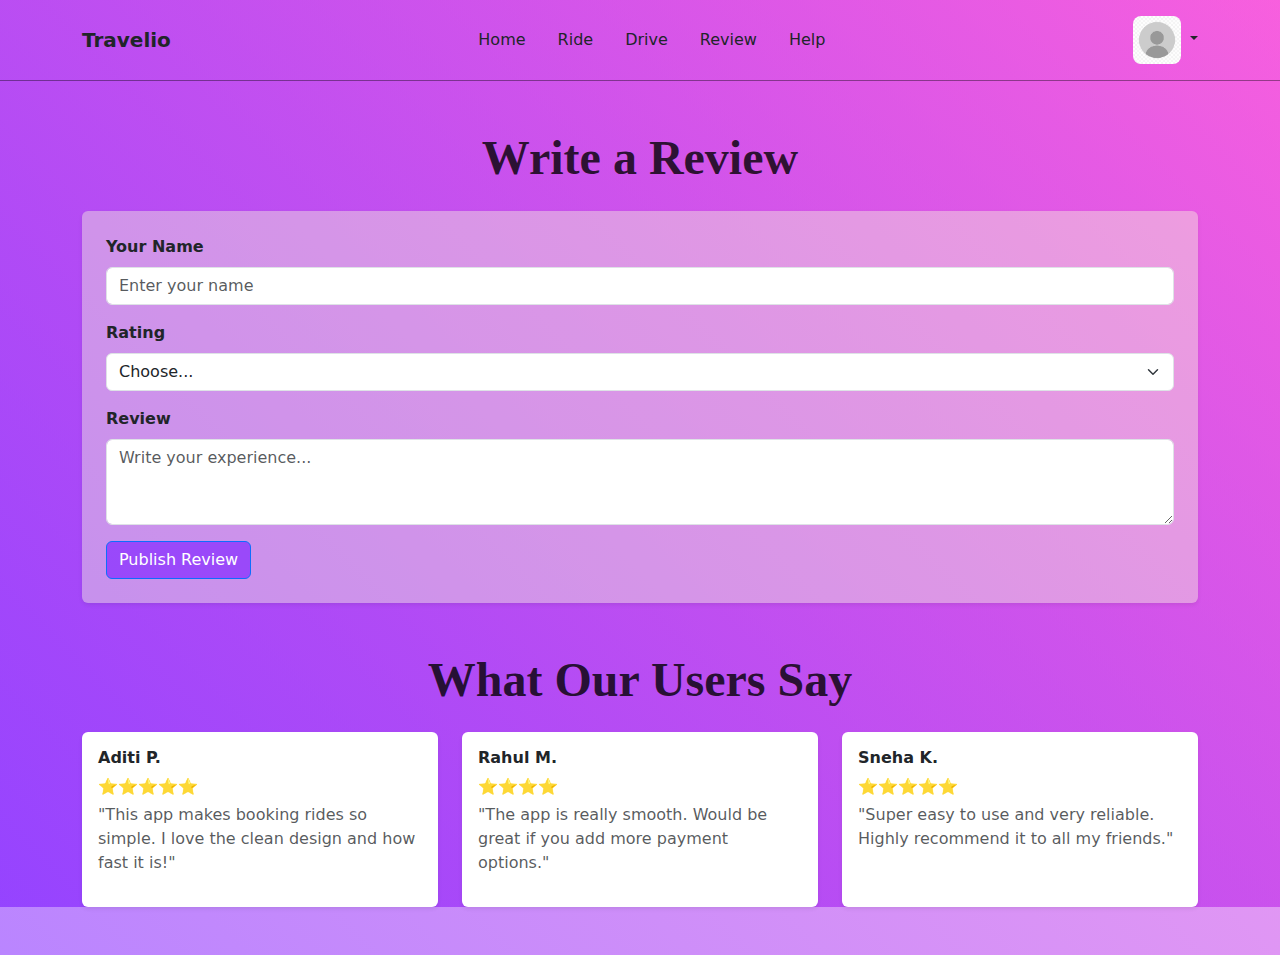
<file: review.html>
<!DOCTYPE html>
<html lang="en" style="background: linear-gradient(45deg,#872bff93,#f411ce63);">
<head>
  <meta charset="UTF-8">
  <meta name="viewport" content="width=device-width, initial-scale=1.0">
  <title>App Reviews</title>
  <link href="https://cdn.jsdelivr.net/npm/bootstrap@5.3.0/dist/css/bootstrap.min.css" rel="stylesheet">
</head>
<body style="background: linear-gradient(45deg,#872bffb9,#f411ce76);">
<header style="border-bottom: 1px solid rgba(0, 0, 0, 0.388);">
    <nav class="navbar navbar-expand-lg navbar-light  py-3">
      <div class="container">
        <a class="navbar-brand text-dark fw-bold" href="#">Travelio</a>

        <button class="navbar-toggler" type="button" data-bs-toggle="collapse" data-bs-target="#navbarSupportedContent" 
          aria-controls="navbarSupportedContent" aria-expanded="false" aria-label="Toggle navigation">
          <span class="navbar-toggler-icon"></span>
        </button>

        <div class="collapse navbar-collapse" id="navbarSupportedContent">
          <ul class="navbar-nav mx-auto mb-2 mb-lg-0">
            <li class="nav-item mx-2">
              <a class="nav-link active text-dark" aria-current="page" href="./home.html">Home</a>
            </li>
            <li class="nav-item mx-2">
              <a class="nav-link text-dark" href="./main.html">Ride</a>
            </li>
            <li class="nav-item mx-2">
              <a class="nav-link text-dark" href="./drive.html">Drive</a>
            </li>
            <li class="nav-item mx-2">
              <a class="nav-link text-dark" aria-disabled="true" href="./review.html">Review</a>
            </li>
            <li class="nav-item mx-2">
              <a class="nav-link disabled text-dark" aria-disabled="true">Help</a>
            </li>
          </ul>

          <div class="dropdown d-flex align-items-center ms-3">
            <a class="nav-link dropdown-toggle text-dark p-0" href="#" role="button" data-bs-toggle="dropdown" aria-expanded="false">
              <img src="./images/istockphoto-1495088043-612x612.jpg" alt="Profile" 
                   class="img-fluid" style="height:48px; width:auto; background:#f0f0f0; border-radius:8px;">
            </a>
            <ul class="dropdown-menu bg-white dropdown-menu-end">
              <li><a class="dropdown-item text-dark" href="#">Action</a></li>
              <li><a class="dropdown-item text-dark" href="#">Another action</a></li>
              <li><hr class="dropdown-divider"></li>
              <li><a class="dropdown-item text-dark" href="#">Something else here</a></li>
            </ul>
          </div>
        </div>
      </div>
    </nav>
  </header>
  <div class="container my-5">
    <h2 class="text-center fw-bold mb-4" style="color:#000000cb;font-size: 48px;font-family: serif;text-decoration: ;">Write a Review</h2>
    <div class="card shadow-sm border-0 p-4" style="background-color: rgba(245, 245, 220, 0.422);">
      <form id="reviewForm">
        <div class="mb-3">
          <label for="name" class="form-label" style="font-weight: 600;">Your Name</label>
          <input type="text" id="name" class="form-control" placeholder="Enter your name" required>
        </div>
        <div class="mb-3">
          <label for="rating" class="form-label"style="font-weight: 600;">Rating</label>
          <select id="rating" class="form-select" required>
            <option value="" >Choose...</option>
            <option value="⭐">⭐</option>
            <option value="⭐⭐">⭐⭐</option>
            <option value="⭐⭐⭐">⭐⭐⭐</option>
            <option value="⭐⭐⭐⭐">⭐⭐⭐⭐</option>
            <option value="⭐⭐⭐⭐⭐">⭐⭐⭐⭐⭐</option>
          </select>
        </div>
        <div class="mb-3">
          <label for="reviewText" class="form-label" style="font-weight: 600;">Review</label>
          <textarea id="reviewText" class="form-control" rows="3" placeholder="Write your experience..." required></textarea>
        </div>
        <button type="submit" class="btn btn-primary" style="background-color: #872bffb6;">Publish Review</button>
      </form>
    </div>
  </div>

  <div class="container my-5" >
    <h2 class="text-center fw-bold mb-4 " style="color:#000000cc;font-size: 48px;font-family: serif;text-decoration: ;">What Our Users Say</h2>
    <div class="row g-4" id="appReviewList">
      <div class="col-md-6 col-lg-4" >
        <div class="card shadow-sm border-0 h-100" >
          <div class="card-body" >
            <h6 class="fw-bold">Aditi P.</h6>
            <p class="text-warning mb-1">⭐⭐⭐⭐⭐</p>
            <p class="text-muted">
              "This app makes booking rides so simple. I love the clean design and how fast it is!"
            </p>
          </div>
        </div>
      </div>
      <!-- Review 2 -->
      <div class="col-md-6 col-lg-4">
        <div class="card shadow-sm border-0 h-100">
          <div class="card-body">
            <h6 class="fw-bold">Rahul M.</h6>
            <p class="text-warning mb-1">⭐⭐⭐⭐</p>
            <p class="text-muted">
              "The app is really smooth. Would be great if you add more payment options."
            </p>
          </div>
        </div>
      </div>
      <!-- Review 3 -->
      <div class="col-md-6 col-lg-4">
        <div class="card shadow-sm border-0 h-100">
          <div class="card-body">
            <h6 class="fw-bold">Sneha K.</h6>
            <p class="text-warning mb-1">⭐⭐⭐⭐⭐</p>
            <p class="text-muted">
              "Super easy to use and very reliable. Highly recommend it to all my friends."
            </p>
          </div>
        </div>
      </div>
    </div>
  </div>

  <!-- JS -->
  <script>
    document.getElementById("reviewForm").addEventListener("submit", function (e) {
      e.preventDefault();

      const name = document.getElementById("name").value.trim();
      const rating = document.getElementById("rating").value;
      const reviewText = document.getElementById("reviewText").value.trim();

      if (name && rating && reviewText) {
        const reviewList = document.getElementById("appReviewList");

        // Create new review card
        const newReview = document.createElement("div");
        newReview.classList.add("col-md-6", "col-lg-4");
        newReview.innerHTML = `
          <div class="card shadow-sm border-0 h-100">
            <div class="card-body">
              <h6 class="fw-bold">${name}</h6>
              <p class="text-warning mb-1">${rating}</p>
              <p class="text-muted">"${reviewText}"</p>
            </div>
          </div>
        `;

        // Add review to top
        reviewList.prepend(newReview);

        // Reset form
        document.getElementById("reviewForm").reset();
      }
    });
  </script>

  <script src="https://cdn.jsdelivr.net/npm/bootstrap@5.3.0/dist/js/bootstrap.bundle.min.js"></script>
</body>
</html>
</file>
<file: style.css>
header {
    border-bottom: 1px solid #e5e5e5;
}

.hero-section {
    background: #f8f9fa;
}

.feature-icon {
    min-width: 56px;
    min-height: 56px;
    display: flex;
    align-items: center;
    justify-content: center;
}

@media (max-width: 767.98px) {
    .hero-section img {
        max-width: 100%;
        height: auto;
    }
}

.card {
    border-radius: 1rem;
    box-shadow: 0 2px 16px rgba(0,0,0,0.04);
}

.card-img-top {
    object-fit: cover;
    height: 180px;
    border-top-left-radius: 1rem;
    border-top-right-radius: 1rem;
}

section {
    padding-top: 3rem;
    padding-bottom: 3rem;
}

.testimonial {
    background: #f8f9fa;
    border-radius: 1rem;
    padding: 2rem;
    margin-bottom: 2rem;
}
.newt
{
    width: 100%;
    height: auto;
    border-radius: 35%;
    opacity: 95%;
}
</file>
<file: style2.css>
body{
    background-image: url("./images/daniele-levis-pelusi-Vey6fioB1eI-unsplash.jpg");
    background-size: cover;
}
</file>
<file: style2_driver.css>
*{
    margin: 0;
    padding: 0;
    box-sizing: border-box;
    font-family: 'Poppins', sans-serif;
}

body{
    background: #020410;
    color: #e4e4e4;
}

.header{
    position: fixed;
    top: 0;
    left: 0;
    width: 100%;
    padding: 25px 12.5%;
    background-color: transparent;
    display: flex;
    justify-content: space-between;
    align-items: center;
    z-index: 100;
}

.navbar a{
    position: relative;
    font-family: lobster;
    font-size: 17px;
    color: #67069b;
    text-decoration: none;
    font-weight: 500;
    margin-right: 30px;
}

.navbar a::after{
    content: '';
    position: absolute;
    left: 0;
    bottom: -6px;
    width: 100%;
    height: 2px;
    background-color: #67069b;
    opacity: 0;
    transform: translateY(10px);
    transition: 0.7s;
}

.navbar a:hover::after{
    transform: translateY(0px);
    opacity: 1;
}

.search-bar{
    width: 250px;
    height: 45px;
    background: transparent;
    border: 2px solid #67069b;
    border-radius: 6px;
    display: flex;
    align-items: center;
}

.search-bar input{
    width: 100%;
    border: none;
    outline: none;
    background: transparent;
    color: #67069b;
    font-size: 16px;
    padding-left: 10px;
}

.search-bar input::placeholder{
    color: #67069b;
}

.search-bar button{
    width: 40px;
    height: 100%;
    background: transparent;
    border: none;
    outline: none;
    cursor: pointer;
    display: flex;
    align-items: center;
    justify-content: center;
}

.search-bar button i{
    font-size: 22px;
    color: #67069b;
}

.container {
    position: absolute;
    top: 50%;
    left: 50%;
    transform: translate(-50%, -50%);
    width: 75%;
    height: 550px;
    background: url('login_driver.jpg') no-repeat center center;
    background-size: cover;
    border-radius: 10px;
    margin-top: 20px;
    overflow: hidden;
}

.container .content {
    position: absolute;
    top: 0;
    left: 0;
    width: 58%;
    height: 100%;
    padding: 80px;
    color: #67069b;
    background: transparent;
    display: flex;
    justify-content: space-between;
    flex-direction: column;
}

.content .logo{
    font-size: 30px;
}

.text-sci h2{
    font-family: lobster;
    font-size: 40px;
    line-height: 1;
}

.text-sci h2 span{
    font-family: lobster;
    font-size: 25px;
}

.text-sci p{
    font-family: 'PT Serif Caption', serif;
    font-size: 16px;
    margin: 20px 0;
}

.text-sci .social-icons a i{
    font-size: 22px;
    color: #67069b;
    margin-right: 20px;
    transition: 0.5s;
}

.text-sci .social-icons a i:hover{
    transform: scale(1.2);
}

.container .logren-box {
    position: absolute;
    top: 0;
    right: 0;
    width: calc(100% - 58%);
    height: 100%;
    overflow-y: auto;
    scrollbar-width: thin;
    scrollbar-color: #67069b #020410;
}

.logren-box::-webkit-scrollbar {
    width: 8px;
}

.logren-box::-webkit-scrollbar-track {
    background: #020410;
}

.logren-box::-webkit-scrollbar-thumb {
    background-color: #67069b;
    border-radius: 10px;
    border: 2px solid #020410;
}

.logren-box .form-box {
    position: absolute;
    font-family: 'PT Serif Caption', serif;
    display: flex;
    justify-content: center;
    align-items: center;
    width: 100%;
    height: 100%;
    background: transparent;
    backdrop-filter: blur(10px);
    border-top-right-radius: 10px;
    border-bottom-right-radius: 10px;
    color: #67069b;
    transition: transform 0.6s ease;
    flex-direction: column;
    padding: 40px 20px; /* Increased padding for breathing room */
}

.logren-box .form-box.login {
    transform: translateX(0);
    transition-delay: 0.7s;
}

.logren-box.active .form-box.login {
    transform: translateX(500px);
    transition-delay: 0s;
}

.logren-box .form-box.register {
    height:100%;
    transform: translateX(500px);
    transition-delay: 0s;
}

.logren-box.active .form-box.register {
    transform: translateX(0);
    transition-delay: 0.6s;
    
}

.form-box h2{
    font-family: lobster;
    font-size: 32px;
    text-align: center;
    margin-bottom: 30px; /* More space for uniformity */
}

.form-box .input-box{
    position: relative;
    width: 340px;
    height: 50px;
    border-bottom: 2px solid #67069b;
    margin: 25px 0; /* Consistent margin */
    display: flex;
    flex-direction: column;
}

.input-box input,
.input-box select,
.input-box textarea{
    width: 100%;
    height: 100%;
    background: transparent;
    border: none;
    outline: none;
    font-family: 'PT Serif Caption', serif;
    font-size: 18px;
    color: #67069b;
    font-weight: 500;
    padding-right: 28px;
    transition: 0.3s; /* Smooth focus effect */
}

.input-box textarea {
    resize: vertical;
    min-height: 100px;
    height: auto; /* Allow natural height */
    padding-top: 10px; /* Better text alignment */
}

.input-box input::placeholder,
.input-box select::placeholder,
.input-box textarea::placeholder{
    color: #a39ec1;
    opacity: 0.8; /* Subtle visibility */
}

.input-box label{
    position: absolute;
    top: 50%;
    left: 0;
    transform: translateY(-50%);
    font-size: 16px;
    font-family: lobster;
    font-weight: 500;
    pointer-events: none;
    transition: .5s ease;
    color: #67069b; /* Uniform color */
}

.input-box input:focus ~ label,
.input-box input:valid ~ label,
.input-box select:focus ~ label,
.input-box select:valid ~ label,
.input-box textarea:focus ~ label,
.input-box textarea:valid ~ label{
    top: -5px;
    font-size: 14px; /* Smaller on float for elegance */
    color: #a39ec1; /* Softer color on active */
}

.input-box .icon{
    position: absolute;
    top: 13px;
    right: 0;
    font-size: 19px;
    color: #67069b;
    cursor: pointer; /* Interactive feel */
}

.input-box input[type="file"] {
    opacity: 0; /* Hide default input */
    position: absolute;
    width: 100%;
    height: 100%;
    cursor: pointer;
}

.input-box .file-label {
    display: flex;
    align-items: center;
    justify-content: space-between;
    width: 100%;
    height: 100%;
    background: transparent;
    border: none;
    color: #67069b;
    font-family: 'PT Serif Caption', serif;
    font-size: 16px;
    padding: 0 28px 0 0;
    cursor: pointer;
}

.input-box .file-label::after {
    content: 'Choose File';
    background: #67069b;
    color: #fff;
    padding: 5px 10px;
    border-radius: 4px;
    font-size: 14px;
    transition: 0.3s;
}

.input-box .file-label:hover::after {
    background: #55057a;
}

.input-box .radio-group{
    position: absolute;
    top: 50%;
    left: 0;
    width: 100%;
    display: flex;
    gap: 20px; /* Better spacing */
    align-items: center;
    transition: .5s ease;
}

.input-box:has(.radio-group) {
    height: auto; /* Flexible for groups */
    border-bottom: none; /* No border for radio boxes */
    margin-bottom: 15px; /* Tighter for uniformity */
}

.input-box .radio-group input[type="radio"] {
    accent-color: #67069b;
    transform: scale(1.2); /* Larger for touch */
    margin-right: 5px;
}

.input-box .radio-group label{
    font-size: 16px; /* Match input size */
    color: #67069b;
    font-family: 'PT Serif Caption', serif;
    font-weight: 500;
}

.input-box:focus-within .radio-group,
.input-box:valid .radio-group {
    top: 25px; /* "Float" the group down on focus */
}

.form-box .remember-forget{
    font-family: 'PT Serif Caption', serif;
    font-size: 14.5px;
    font-weight: 500;
    margin: 10px 0 20px; /* Adjusted for flow */
    display: flex;
    justify-content: space-between;
    width: 340px; /* Match input width */
}

.remember-forget label input{
    accent-color: #67069b;
    margin-right: 5px;
    transform: scale(1.2);
}

.remember-forget a{
    color: #67069b;
    text-decoration: none;
}

.remember-forget a:hover{
    text-decoration: underline;
}

.btn{
    width: 100%;
    height: 45px;
    background: rgb(254, 252, 252);
    border: none;
    outline: none;
    border-radius: 4px;
    cursor: pointer;
    font-family: lobster;
    font-size: 16px;
    color: #67069b;
    font-weight: 500;
    box-shadow: 0 0 10px 0 rgba(0, 0, 0, 0.5);
    margin-top: 20px;
}

.btn:hover{
    background: #f0f0f0;
}

.form-box .login-register{
    font-family: lobster;
    font-size: 16px;
    font-weight: 500;
    margin-top: 20px;
    text-align: center;
}

.login-register p a{
    color: #67069b;
    font-weight: 600;
    text-decoration: none;
}

.login-register p a:hover{
    text-decoration: underline;
}

.background{
    position: fixed;
    width: 100%;
    height: 100vh;
    background: url('login_driver.jpg') no-repeat center center;
    background-size: cover;
    filter: blur(10px);
    z-index: -1;
}

/* Responsive adjustments */
@media (max-width: 768px){
    .header{
        padding: 15px 5%;
    }

    .navbar a{
        margin-right: 10px;
        font-size: 14px;
    }

    .search-bar{
        width: 150px;
    }

    .container{
        width: 100%;
        height: auto;
        border-radius: 0;
    }

    .content{
        padding: 20px;
    }

    .logren-box{
        width: 100%;
    }

    .form-box .input-box{
        width: 100%;
    }

    .btn{
        font-size: 14px;
    }

    .form-box .remember-forget {
        width: 100%;
    }
}
</file>
<file: main.css>
:root{
      --purple:#872bff;
      --purple-soft:#872bffb6;
      --pink:#f411ce;
      --blue:#3f51ff;
      --bg1: linear-gradient(135deg,#f8c9ff 0%, #ffd7f9 40%, #f6f0ff 100%);
      --card-bg: rgba(255,255,255,0.95);
    }
    body{
      margin:0;
      font-family: Inter, system-ui, -apple-system, "Segoe UI", Roboto, "Helvetica Neue", Arial;
      background: radial-gradient(circle at 10% 10%, rgba(135,43,255,0.10), transparent 10%),
                  radial-gradient(circle at 90% 90%, rgba(244,17,206,0.08), transparent 10%),
                  linear-gradient(135deg, #f9e0ff 0%, #f7d1ff 30%, #ffd1f4 60%);
      min-height:100vh;
      color:#222;
    }

    /* navbar */
    .brand{
      font-weight:700;
      color:var(--purple);
    }
    .app-card{
      max-width:920px;
      margin: 40px auto;
      background: linear-gradient(45deg,#f411ce33,#872bff33);
      border-radius:16px;
      padding:28px;
      box-shadow: 0 10px 30px rgba(0,0,0,0.08);
    }

    label { font-weight:600; color:#2c2c2c; }

    .input-box .form-control{
      height:56px;
      border-radius:10px;
      box-shadow: inset 0 1px 0 rgba(255,255,255,0.4);
      font-size:16px;
    }

    .swap-btn{
      cursor:pointer;
      font-size:20px;
      line-height:1;
      border-radius:50%;
    }

    .modes label{ font-weight:600; margin-right:12px; }
    .modes input[type=checkbox]{ width:18px; height:18px; }

    .compare-btn{
      background: linear-gradient(90deg,var(--purple),var(--blue));
      border: none;
      color:white;
      font-weight:700;
      border-radius:40px;
      padding:16px 32px;
      font-size:18px;
      box-shadow: 0 8px 20px rgba(59,32,136,0.18);
    }

    .section-title{
      font-size:28px;
      font-weight:700;
      margin-top:20px;
      color:#28323a;
    }

    /* cards */
    .result-card{
      border-radius:14px;
      background: var(--card-bg);
      padding:20px;
      box-shadow: 0 6px 18px rgba(0,0,0,0.06);
      border:1px solid rgba(0,0,0,0.03);
    }
    .badge-tag{
      display:inline-block;
      padding:6px 10px;
      border-radius:999px;
      font-weight:700;
      font-size:12px;
      background: #fff3a7;
      color:#7b6100;
    }
    .metric{ text-align:center; }
    .metric .val{ font-weight:700; font-size:20px; display:block; }
    .metric .label{ font-size:13px; color:#666; }

    .traffic-Moderate{ color:#ff6f00; font-weight:700; }
    .traffic-Low{ color:#2e7d32; font-weight:700; }
    .traffic-High{ color:#c62828; font-weight:700; }

    .icon-emoji{ font-size:28px; margin-right:10px; }

    /* small screens adjust */
    @media (max-width:575px){
      .input-grid{ gap:10px; }
      .compare-btn{ font-size:16px; padding:12px 18px; }
    }
</file>
